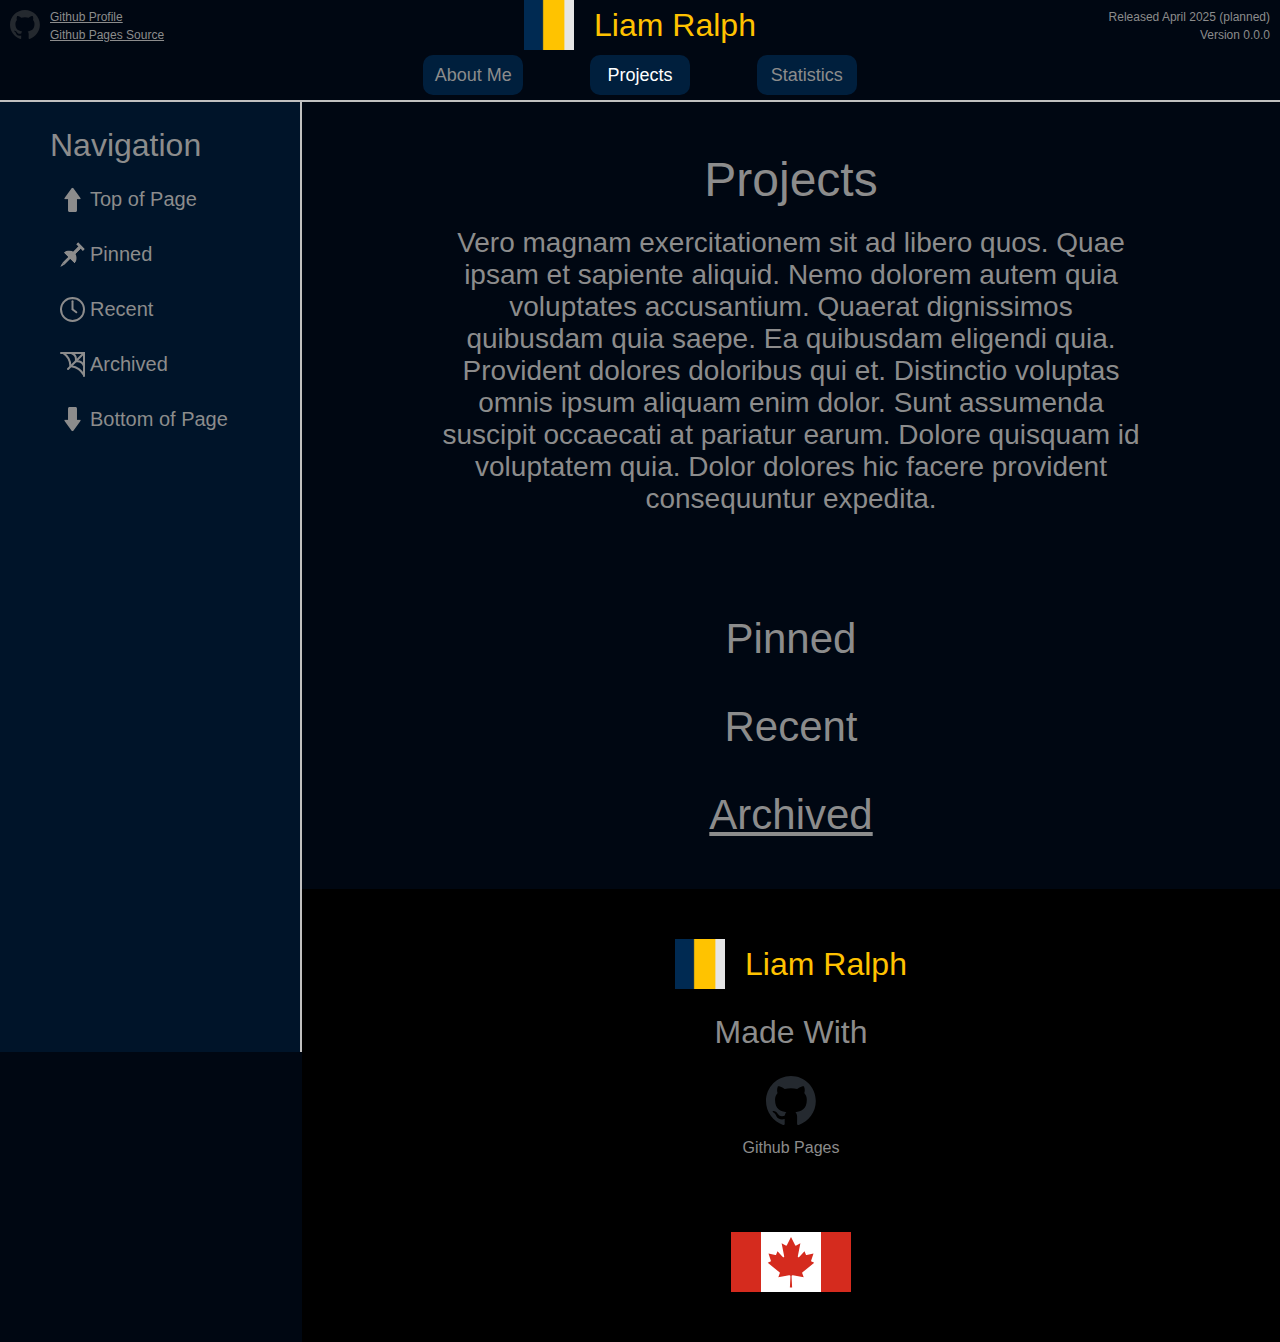
<file: projects/index.html>
<!DOCTYPE html>

<html lang="en">

    <head>

        <!--CSS Style Sheets-->
        <link rel="stylesheet" href="/styles.css">
        <link rel="stylesheet" href="/projects/styles.css">

        <!--Tab Title-->
        <title>Liam Ralph - Projects</title>
        <link rel="icon" type="image/png" href="/images/logo.png">

        <!--Metadata-->
        <meta charset="uft-8">
		<meta property="og:type" content="website">
		<meta property="og:title" content="Liam Ralph - Projects">
		<meta property="og:description" content="The projects page of Liam Ralph's website.">
		<meta property="og:url" content="https://liam-ralph.github.io/projects">
        <meta property="og:image" content="https://liam-ralph.github.io/images/logo.png">

    </head>

    <body>

        <!--First Header-->
        <div id="first-header">

            <!--Logo-->
            <img class="logo-medium" src="/images/logo.png" alt="Site Logo">

            <!--Site Title-->
            <p class="name-title">Liam Ralph</p>

            <!--Website Version-->
            <p class="first-header-side-text" id="first-header-released">Released April 2025 (planned)</p>

            <!--Website Version-->
            <p class="first-header-side-text" id="first-header-version"></p>

            <!--Github Logo-->
            <img id="first-header-github-logo" src="/images/github-mark.svg" alt="Github Logo">
    
            <!--Github Profile-->
            <a class="first-header-side-text" id="first-header-profile" href="https://github.com/Liam-Ralph" target="blank">Github Profile</a>

            <!--Github Pages Source-->
            <a class="first-header-side-text" id="first-header-source" href="https://github.com/Liam-Ralph/liam-ralph.github.io" target="blank">Github Pages Source</a>

        </div>

        <!--Second Header-->
        <div id="second-header">

            <!--Site Navigation Buttons-->

            <div class="site-nav-button-box">
                <button class="site-nav-button" onclick="window.open('/about-me', '_self');">
                    <p class="site-nav-button-text">About Me</p>
                </button>
            </div>

            <div class="site-nav-button-box">
                <button class="site-nav-button" onclick="window.open('/projects', '_self');">
                    <p class="site-nav-button-text" id="page-button">Projects</p>
                </button>
            </div>

            <div class="site-nav-button-box">
                <button class="site-nav-button" onclick="window.open('/statistics', '_self');">
                    <p class="site-nav-button-text">Statistics</p>
                </button>
            </div>

        </div>

        <!--Sidebar-->
        <div id="sidebar">

            <!--Sidebar Title-->
            <p id="sidebar-title">Navigation</p>

            <!--Page Navigation Links-->

            <a class="page-nav-link" href="#first-header">
                <div class="page-nav-box">
                    <img class="page-nav-icon" src="/images/icons/icon-top-of-page.svg" alt="Up Arrow Icon">
                    <p class="page-nav-text">Top of Page</p>
                </div>
            </a>

            <a class="page-nav-link" href="#title-pinned">
                <div class="page-nav-box">
                    <img class="page-nav-icon" src="/images/icons/icon-pinned.svg" alt="Pinned Icon">
                    <p class="page-nav-text">Pinned</p>
                </div>
            </a>

            <a class="page-nav-link" href="#title-recent">
                <div class="page-nav-box">
                    <img class="page-nav-icon" src="/images/icons/icon-recent.svg" alt="Recent Icon">
                    <p class="page-nav-text">Recent</p>
                </div>
            </a>

            <a class="page-nav-link" href="#title-archived">
                <div class="page-nav-box">
                    <img class="page-nav-icon" src="/images/icons/icon-archived.svg" alt="Archived Icon">
                    <p class="page-nav-text">Archived</p>
                </div>
            </a>
            
            <a class="page-nav-link" href="#footer">
                <div class="page-nav-box">
                    <img class="page-nav-icon" src="/images/icons/icon-bottom-of-page.svg" alt="Down Arrow Icon">
                    <p class="page-nav-text">Bottom of Page</p>
                </div>
            </a>

        </div>

        <!--Content Body-->
        <div id="content-body">

            <!--Page Title-->
            <p id="page-title">Projects</p>

            <!--Page Description-->
            <p id="page-description">
                Vero magnam exercitationem sit ad libero quos. Quae ipsam et
                sapiente aliquid. Nemo dolorem autem quia voluptates accusantium.
                Quaerat dignissimos quibusdam quia saepe. Ea quibusdam eligendi
                quia. Provident dolores doloribus qui et. Distinctio
                voluptas omnis ipsum aliquam enim dolor. Sunt assumenda
                suscipit occaecati at pariatur earum. Dolore quisquam id voluptatem
                quia. Dolor dolores hic facere provident consequuntur expedita.
            </p>

            <!--Project Tiles-->

            <p class="section-title" id="title-pinned">Pinned</p>
            <div id="section-pinned">


                
            </div>

            <p class="section-title" id="title-recent">Recent</p>
            <div id="section-pinned">



            </div>

            <a href="/projects/archived">
                <p class="section-title" id="title-archived">Archived</p>
            </a>

            <!--Footer-->
            <div id="footer">

                <!--First Line-->
                <div class="footer-line" id="first-footer-line">

                    <!--Logo-->
                    <img class="logo-medium" id="footer-logo" src="/images/logo.png" alt="Site Logo">
        
                    <!--Site Title-->
                    <p class="name-title" id="footer-title">Liam Ralph</p>
    
                </div>

                <!--Second Line-->
                <div class="footer-line" id="second-footer-line">

                    <!--Made With Title-->
                    <p id="credit-title">Made With</p>
    
                </div>

                <!--Third Line-->
                <div class="footer-line" id="third-footer-line">

                    <!--Github Pages-->
                    <div class="footer-credit-box">
                        <img class="footer-credit-logo" src="/images/github-mark.svg" alt="Github Logo">
                        <p class="footer-credit-logo-text">Github Pages</p>
                    </div>
    
                </div>

                <!--Fourth Line-->
                <div class="footer-line" id="fourth-footer-line">

                    <img class="footer-image" src="/images/canada-flag.svg" alt="Canadian Flag">
    
                </div>

            </div>
            
        </div>

        <!--JavaScript Scripts-->
        <script src="/js/website-data-loader.js"></script>
        <script src="/js/projects-loader.js"></script>

    </body>

</html>
</file>
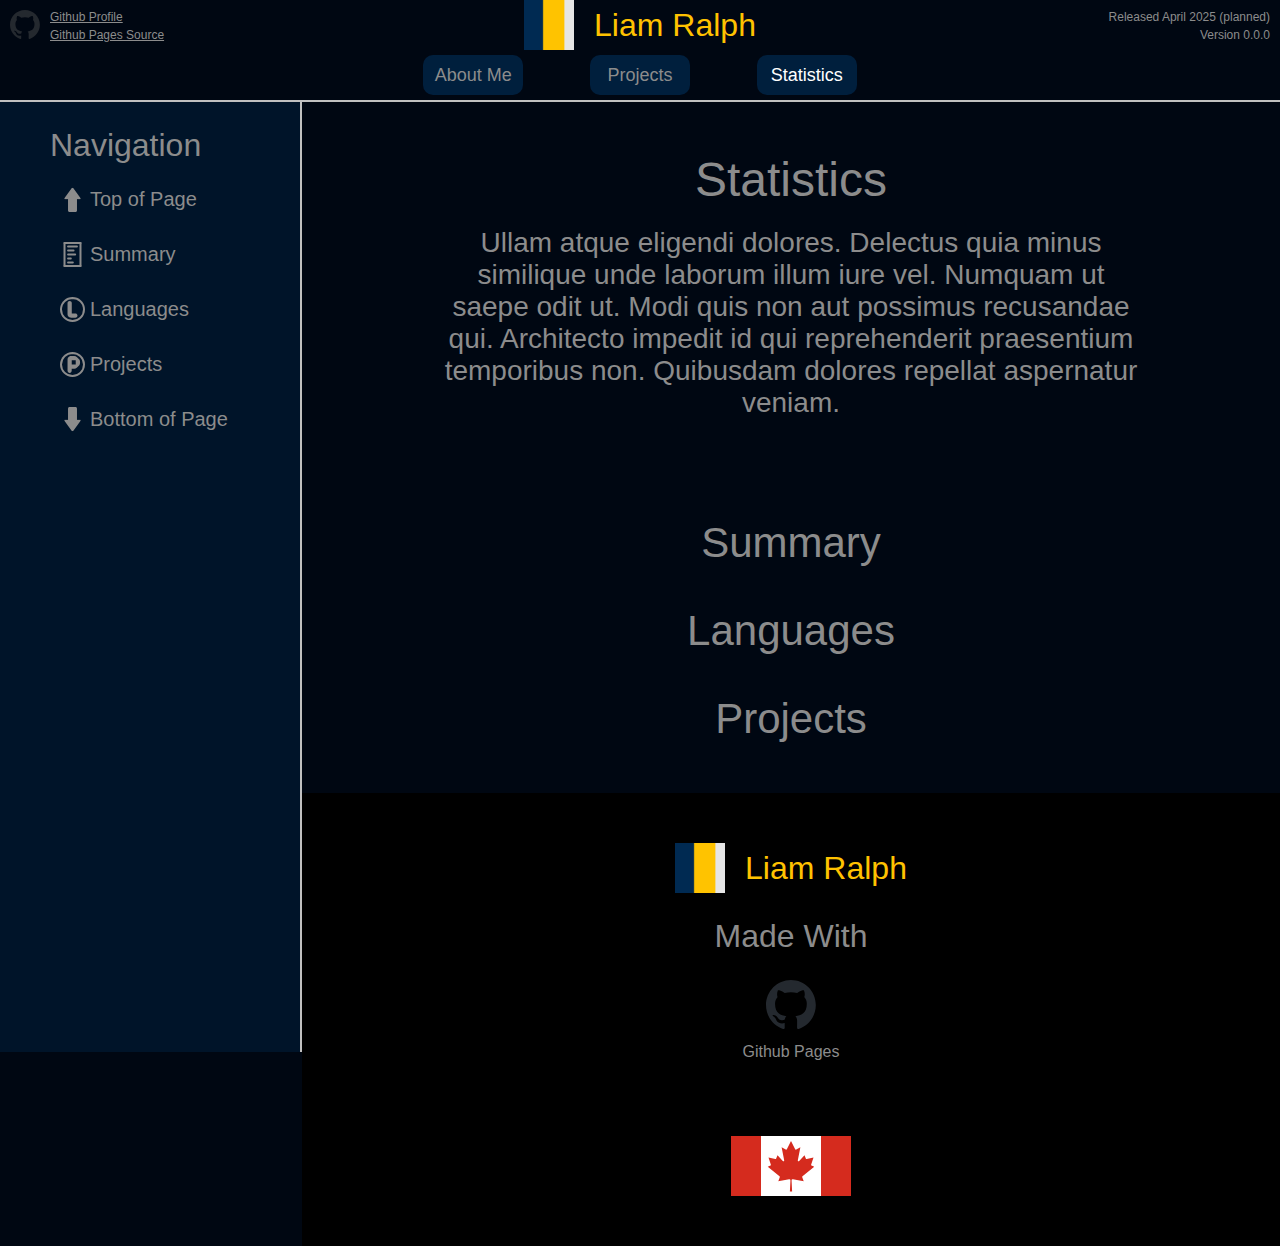
<file: statistics/index.html>
<!DOCTYPE html>

<html lang="en">

    <head>

        <!--CSS Style Sheets-->
        <link rel="stylesheet" href="/styles.css">

        <!--Tab Title-->
        <title>Liam Ralph - Statistics</title>
        <link rel="icon" type="image/png" href="/images/logo.png">

        <!--Metadata-->
        <meta charset="uft-8">
		<meta property="og:type" content="website">
		<meta property="og:title" content="Liam Ralph - Statistics">
		<meta property="og:description" content="The statistics page of Liam Ralph's website.">
		<meta property="og:url" content="https://liam-ralph.github.io/statistics">
        <meta property="og:image" content="https://liam-ralph.github.io/images/logo.png">

    </head>

    <body>

        <!--First Header-->
        <div id="first-header">

            <!--Logo-->
            <img class="logo-medium" src="/images/logo.png" alt="Site Logo">

            <!--Site Title-->
            <p class="name-title">Liam Ralph</p>

            <!--Website Version-->
            <p class="first-header-side-text" id="first-header-released">Released April 2025 (planned)</p>

            <!--Website Version-->
            <p class="first-header-side-text" id="first-header-version"></p>

            <!--Github Logo-->
            <img id="first-header-github-logo" src="/images/github-mark.svg" alt="Github Logo">
    
            <!--Github Profile-->
            <a class="first-header-side-text" id="first-header-profile" href="https://github.com/Liam-Ralph" target="blank">Github Profile</a>

            <!--Github Pages Source-->
            <a class="first-header-side-text" id="first-header-source" href="https://github.com/Liam-Ralph/liam-ralph.github.io" target="blank">Github Pages Source</a>

        </div>

        <!--Second Header-->
        <div id="second-header">

            <!--Site Navigation Buttons-->

            <div class="site-nav-button-box">
                <button class="site-nav-button" onclick="window.open('/about-me', '_self');">
                    <p class="site-nav-button-text">About Me</p>
                </button>
            </div>

            <div class="site-nav-button-box">
                <button class="site-nav-button" onclick="window.open('/projects', '_self');">
                    <p class="site-nav-button-text">Projects</p>
                </button>
            </div>

            <div class="site-nav-button-box">
                <button class="site-nav-button" onclick="window.open('/statistics', '_self');">
                    <p class="site-nav-button-text" id="page-button">Statistics</p>
                </button>
            </div>

        </div>

        <!--Sidebar-->
        <div id="sidebar">

            <!--Sidebar Title-->
            <p id="sidebar-title">Navigation</p>

            <!--Page Navigation Links-->

            <a class="page-nav-link" href="#first-header">
                <div class="page-nav-box">
                    <img class="page-nav-icon" src="/images/icons/icon-top-of-page.svg" alt="Up Arrow Icon">
                    <p class="page-nav-text">Top of Page</p>
                </div>
            </a>
            
            <a class="page-nav-link" href="#title-summary">
                <div class="page-nav-box">
                    <img class="page-nav-icon" src="/images/icons/icon-summary.svg" alt="Summary Icon">
                    <p class="page-nav-text">Summary</p>
                </div>
            </a>
            
            <a class="page-nav-link" href="#title-languages">
                <div class="page-nav-box">
                    <img class="page-nav-icon" src="/images/icons/icon-languages.svg" alt="Languages Icon">
                    <p class="page-nav-text">Languages</p>
                </div>
            </a>
            
            <a class="page-nav-link" href="#title-projects">
                <div class="page-nav-box">
                    <img class="page-nav-icon" src="/images/icons/icon-projects.svg" alt="Projects Icon">
                    <p class="page-nav-text">Projects</p>
                </div>
            </a>
            
            <a class="page-nav-link" href="#footer">
                <div class="page-nav-box">
                    <img class="page-nav-icon" src="/images/icons/icon-bottom-of-page.svg" alt="Down Arrow Icon">
                    <p class="page-nav-text">Bottom of Page</p>
                </div>
            </a>

        </div>

        <!--Content Body-->
        <div id="content-body">

            <!--Page Title-->
            <p id="page-title">Statistics</p>

            <!--Page Description-->
            <p id="page-description">
                Ullam atque eligendi dolores. Delectus quia minus similique
                unde laborum illum iure vel. Numquam ut saepe odit ut.
                Modi quis non aut possimus recusandae qui. Architecto impedit
                id qui reprehenderit praesentium temporibus non. Quibusdam
                dolores repellat aspernatur veniam.
            </p>

            <!--Statistics Sections-->

            <p class="section-title" id="title-summary">Summary</p>

            <p class="section-title" id="title-languages">Languages</p>

            <p class="section-title" id="title-projects">Projects</p>

            <!--Footer-->
            <div id="footer">

                <!--First Line-->
                <div class="footer-line" id="first-footer-line">

                    <!--Logo-->
                    <img class="logo-medium" id="footer-logo" src="/images/logo.png" alt="Site Logo">
        
                    <!--Site Title-->
                    <p class="name-title" id="footer-title">Liam Ralph</p>
    
                </div>

                <!--Second Line-->
                <div class="footer-line" id="second-footer-line">

                    <!--Made With Title-->
                    <p id="credit-title">Made With</p>
    
                </div>

                <!--Third Line-->
                <div class="footer-line" id="third-footer-line">

                    <!--Github Pages-->
                    <div class="footer-credit-box">
                        <img class="footer-credit-logo" src="/images/github-mark.svg" alt="Github Logo">
                        <p class="footer-credit-logo-text">Github Pages</p>
                    </div>
    
                </div>

                <!--Fourth Line-->
                <div class="footer-line" id="fourth-footer-line">

                    <img class="footer-image" src="/images/canada-flag.svg" alt="Canadian Flag">
    
                </div>

            </div>
            
        </div>

        <!--JavaScript Scripts-->
        <script src="/js/website-data-loader.js"></script>

    </body>

</html>
</file>
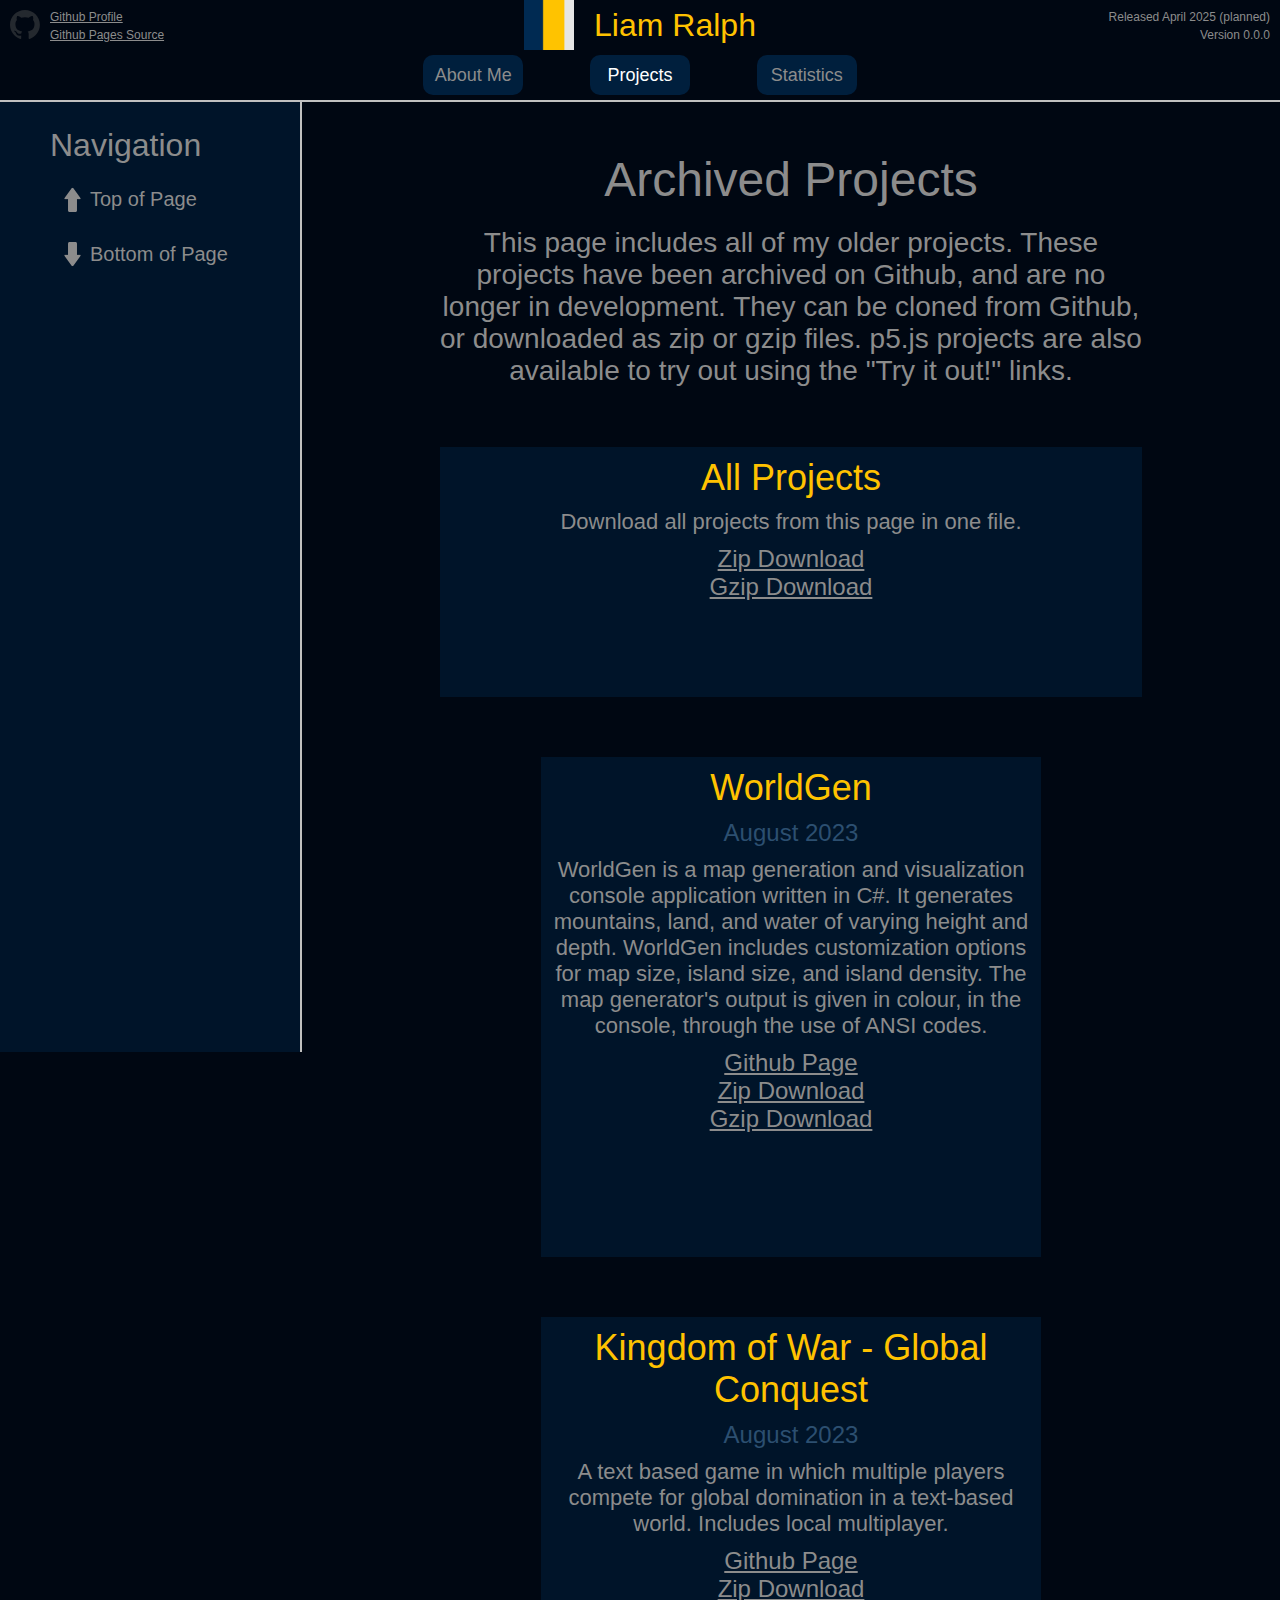
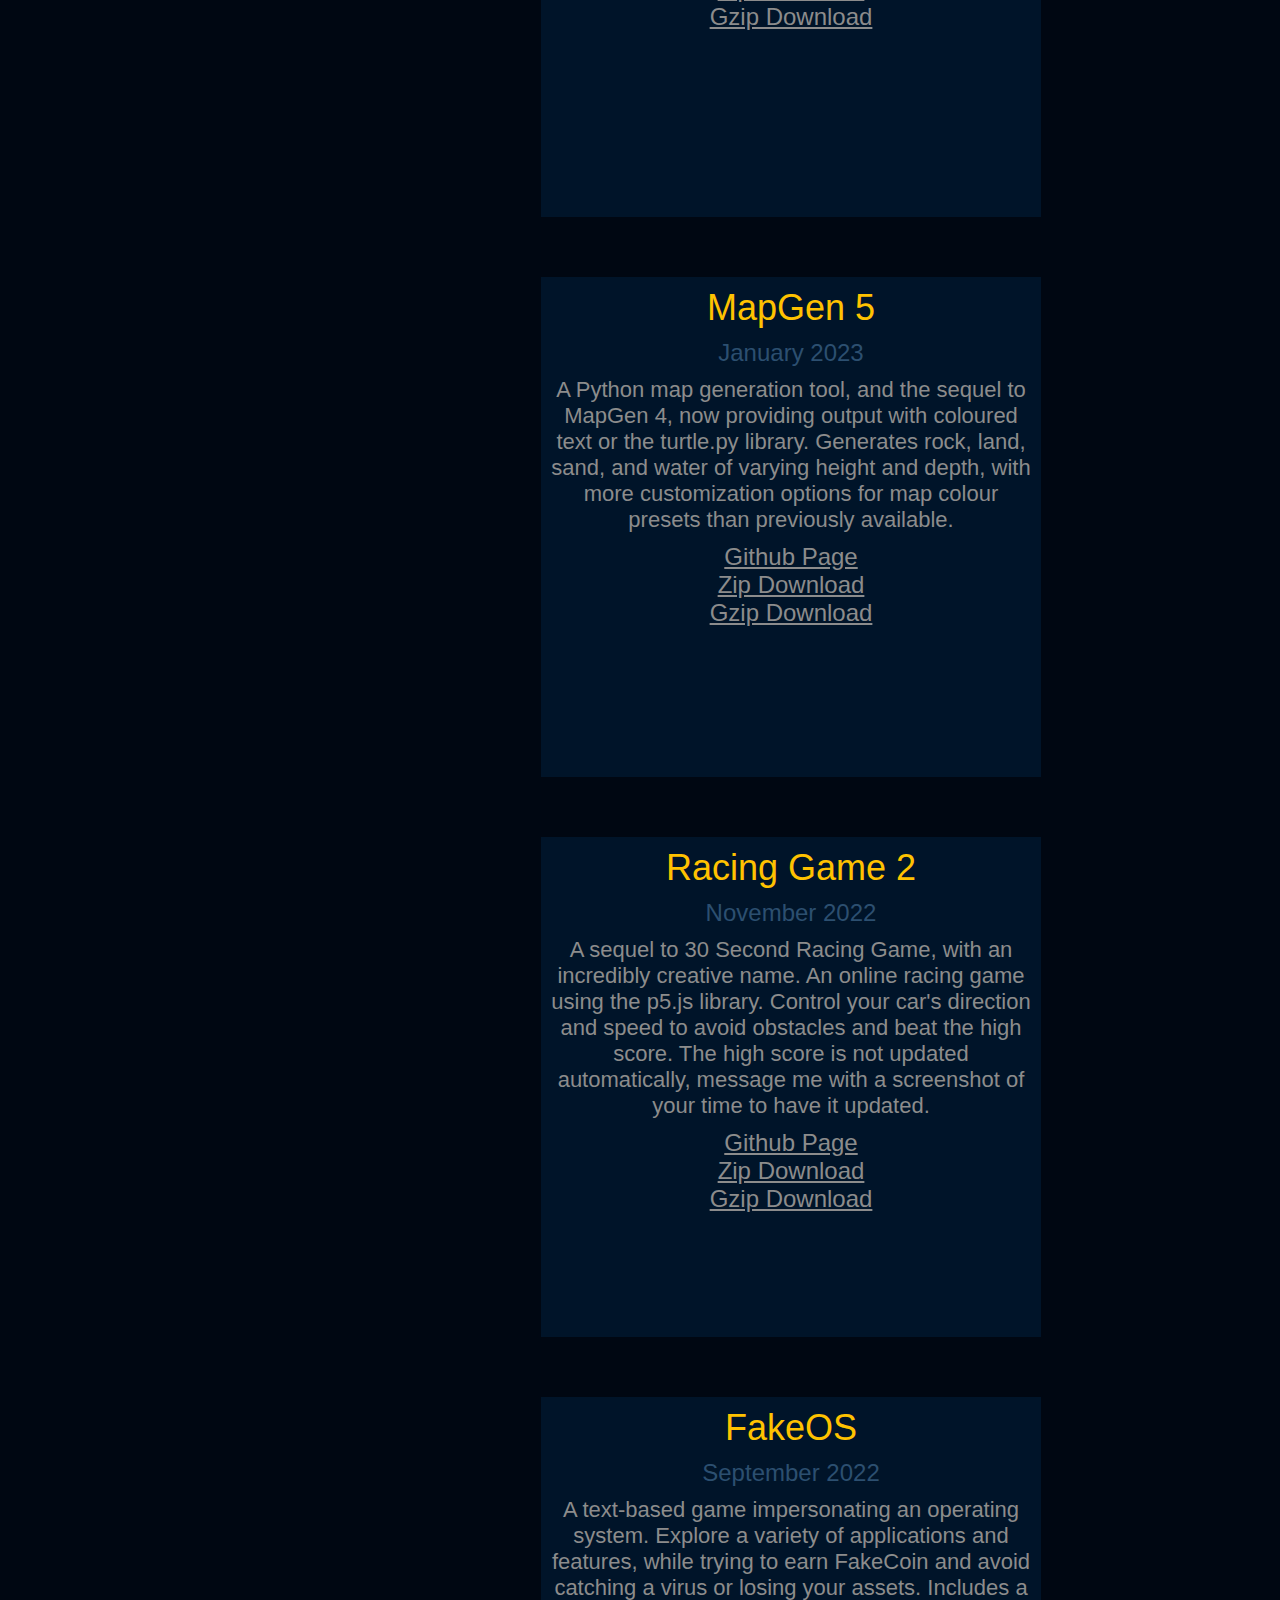
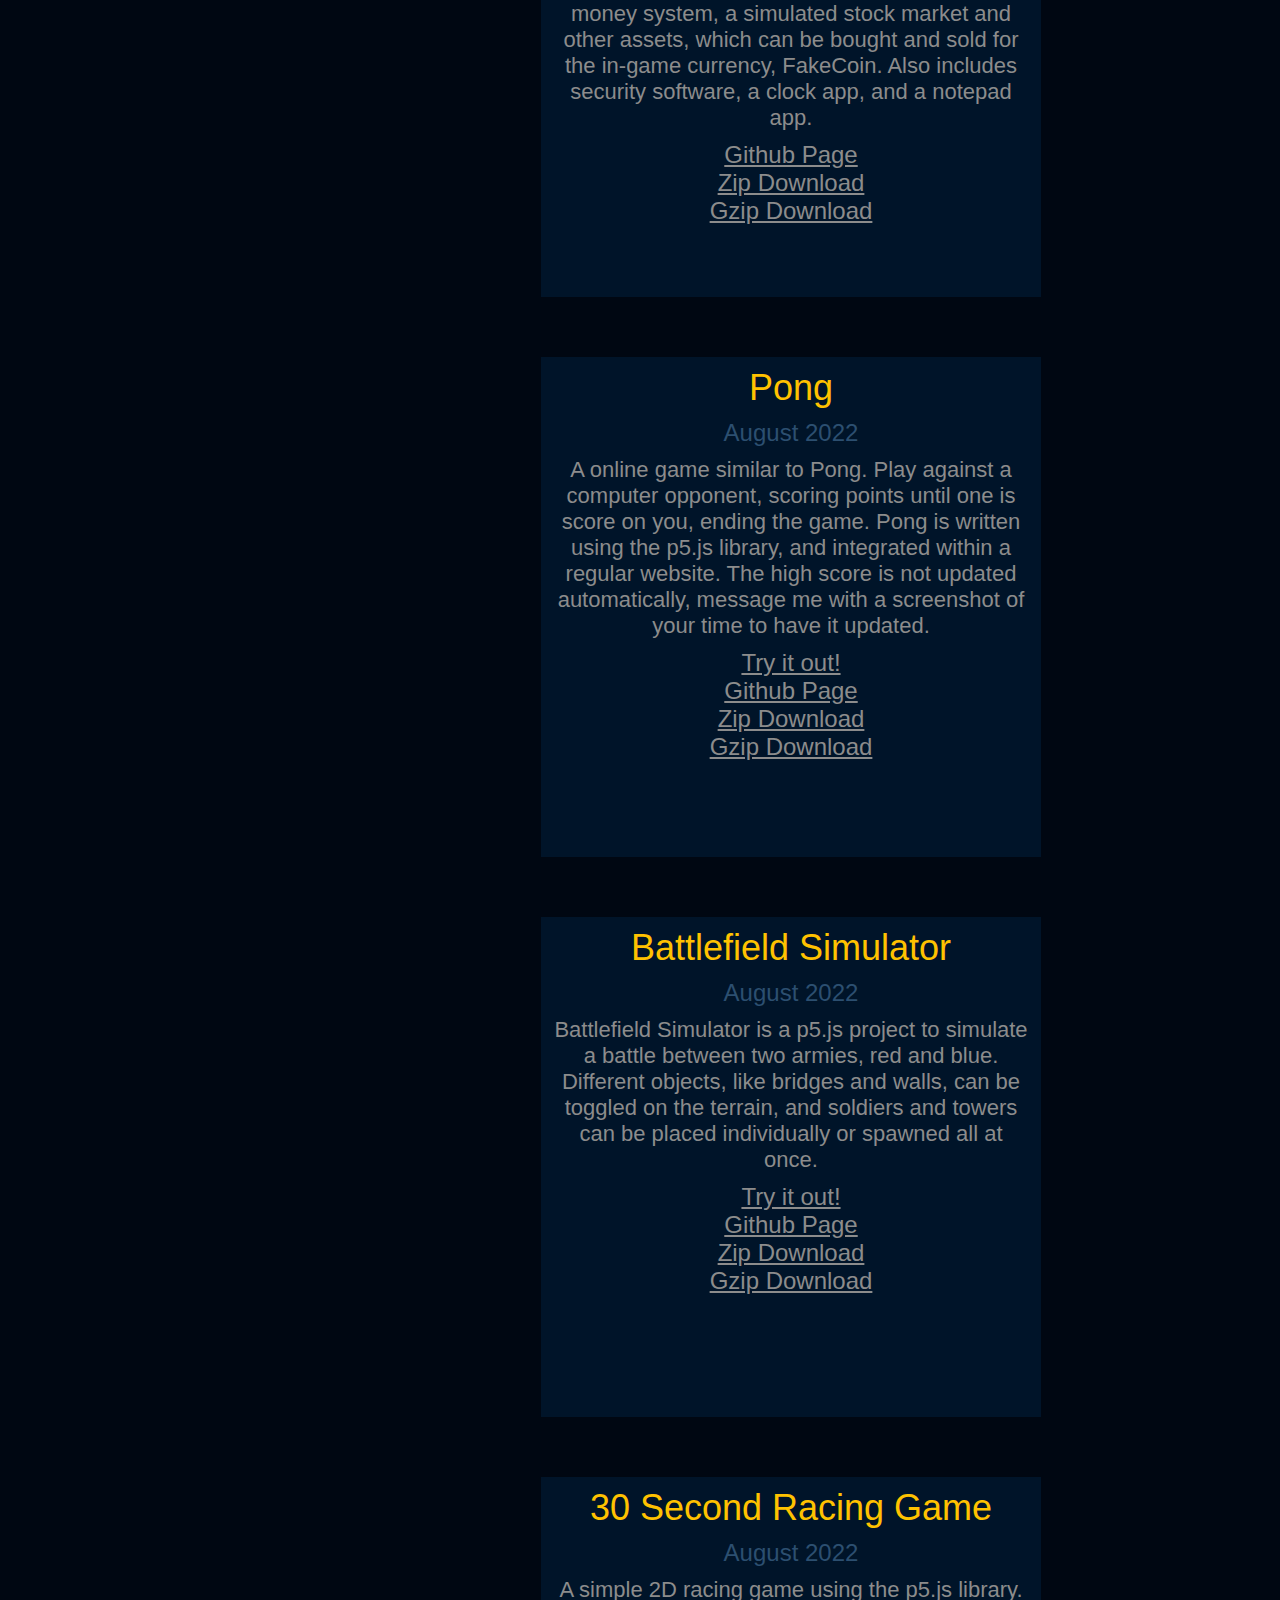
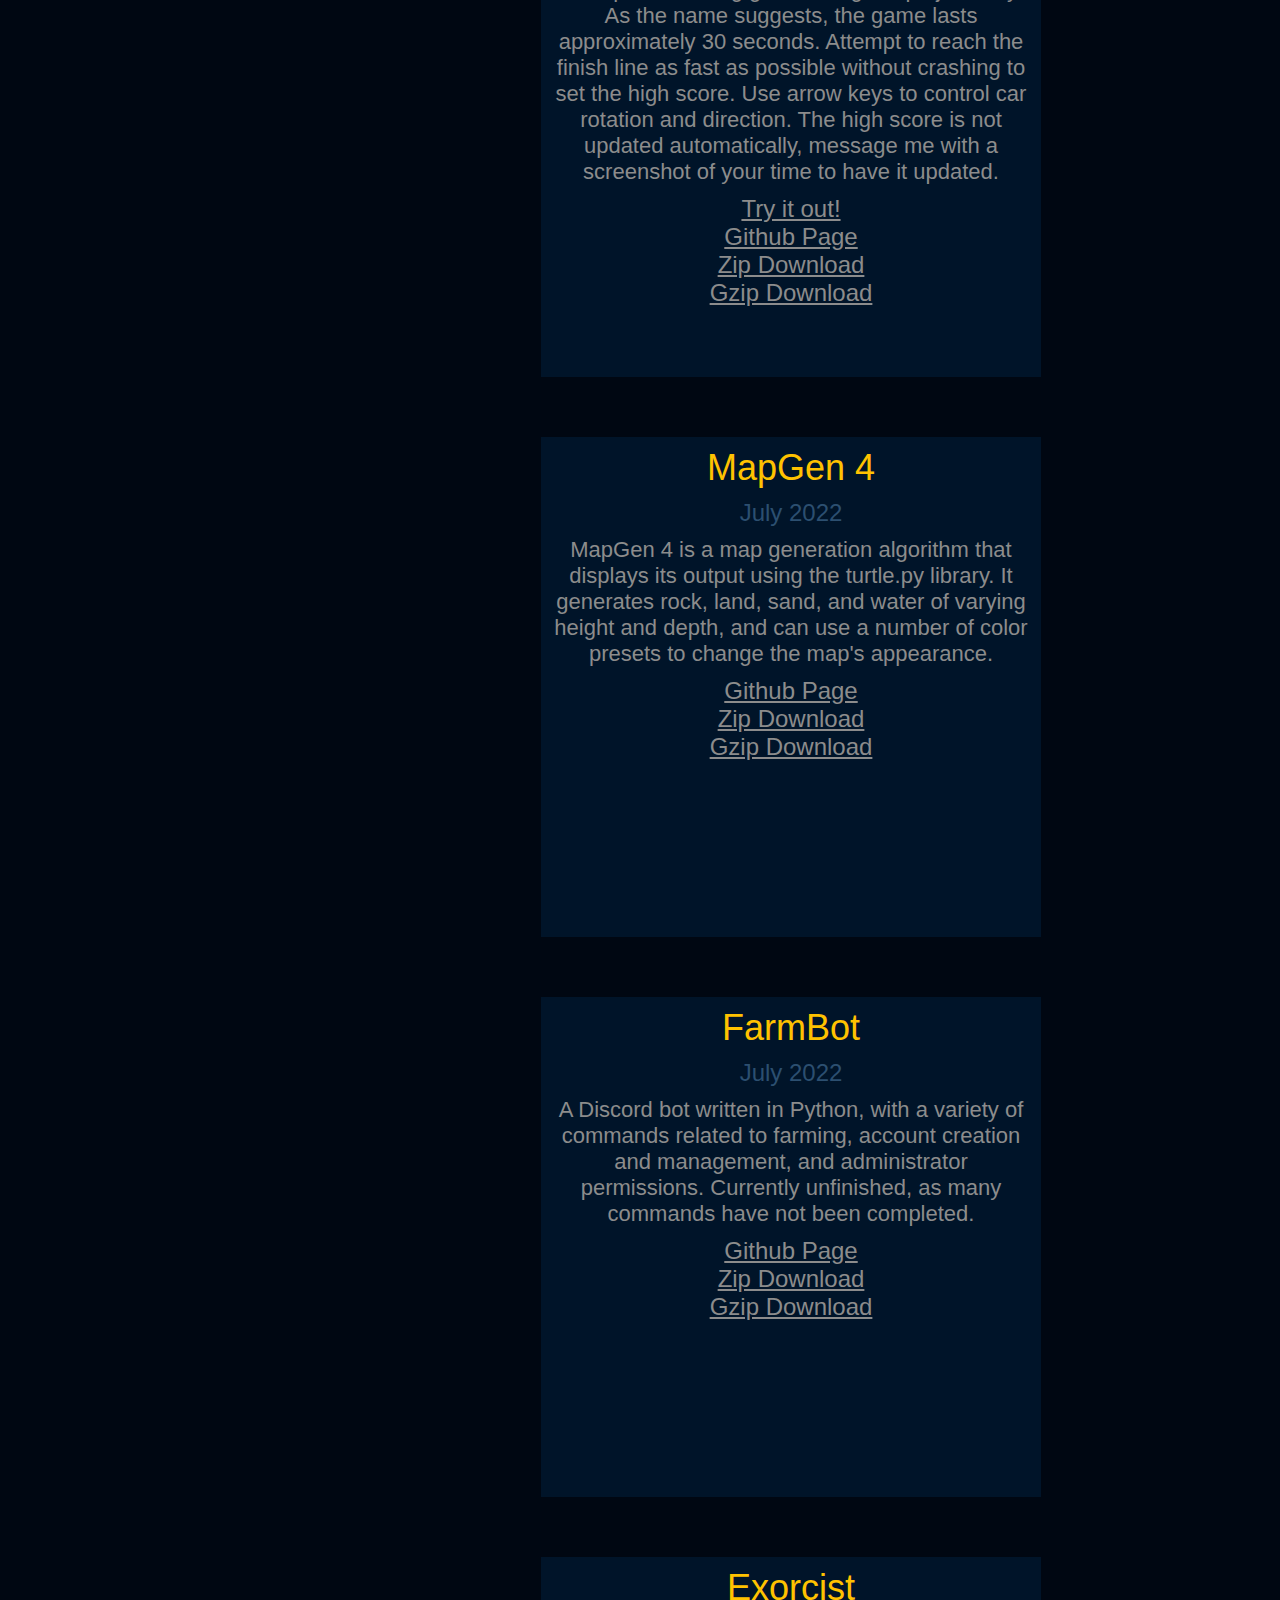
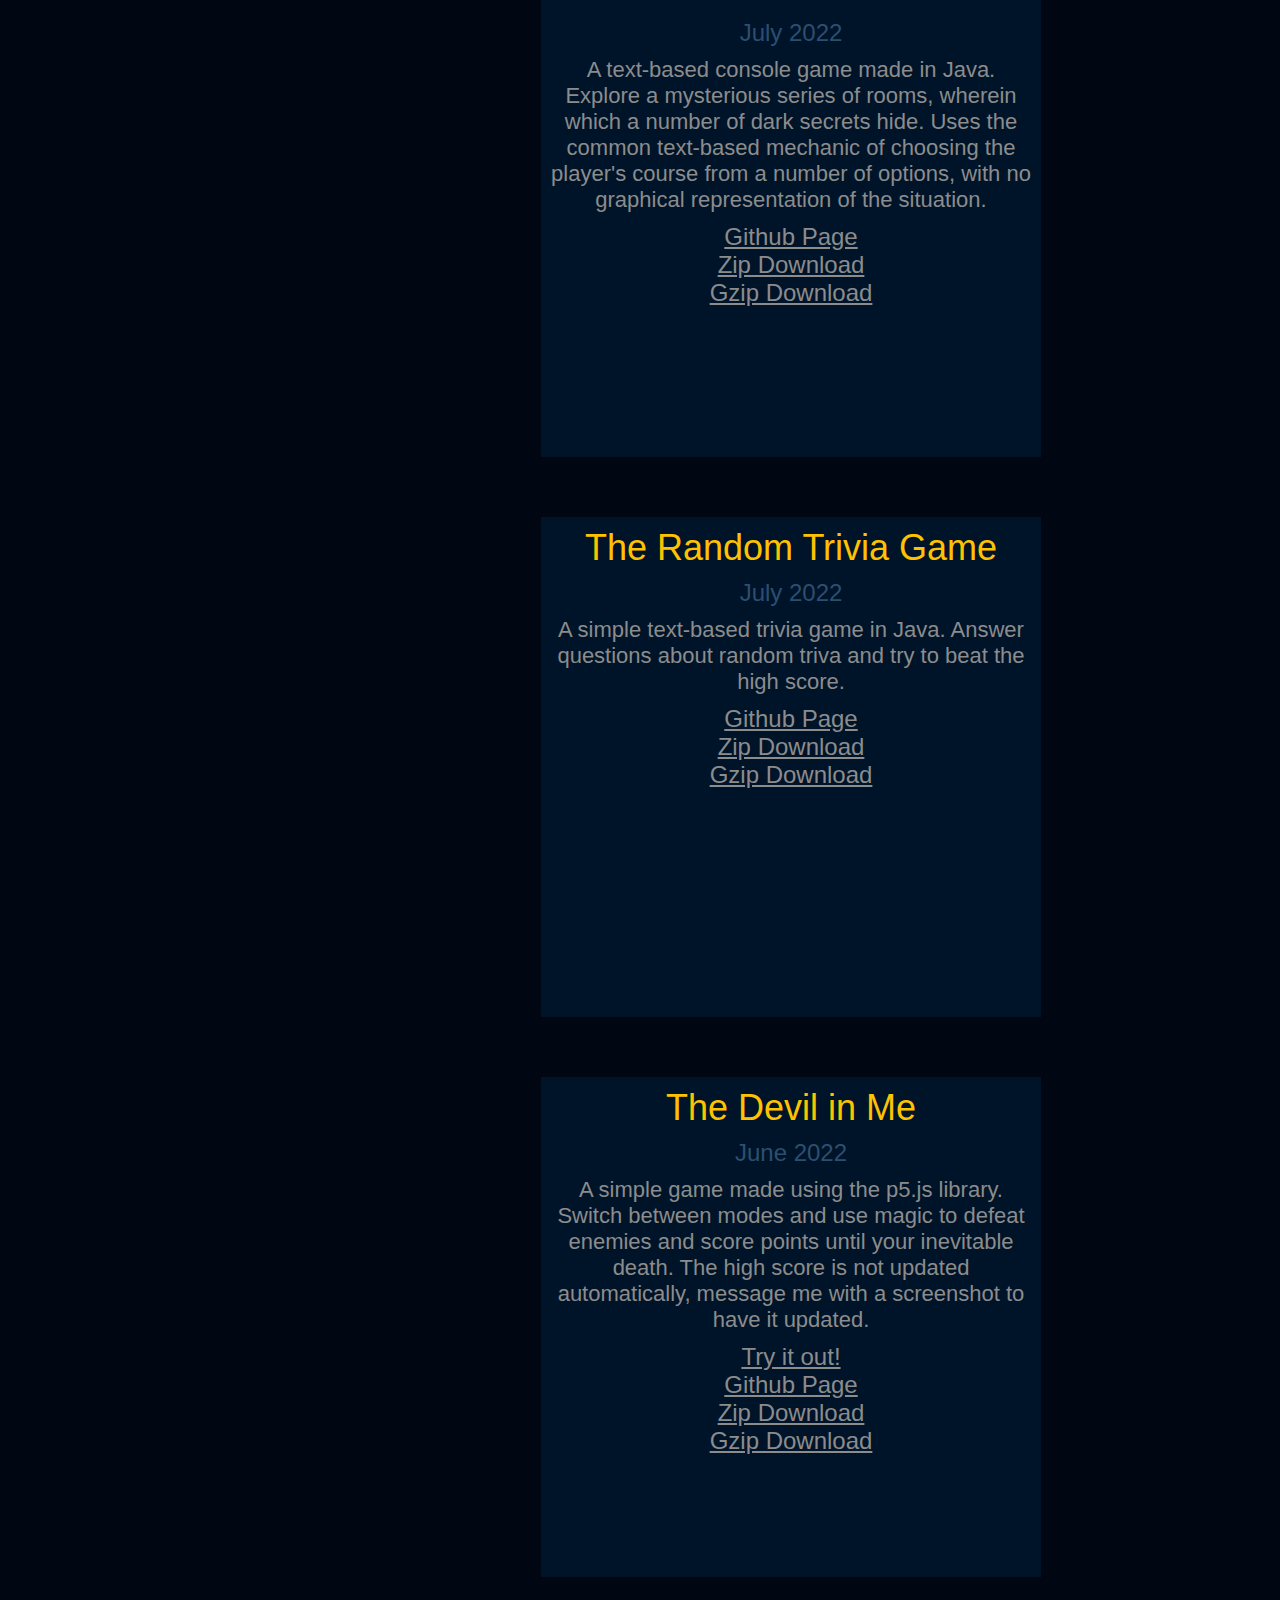
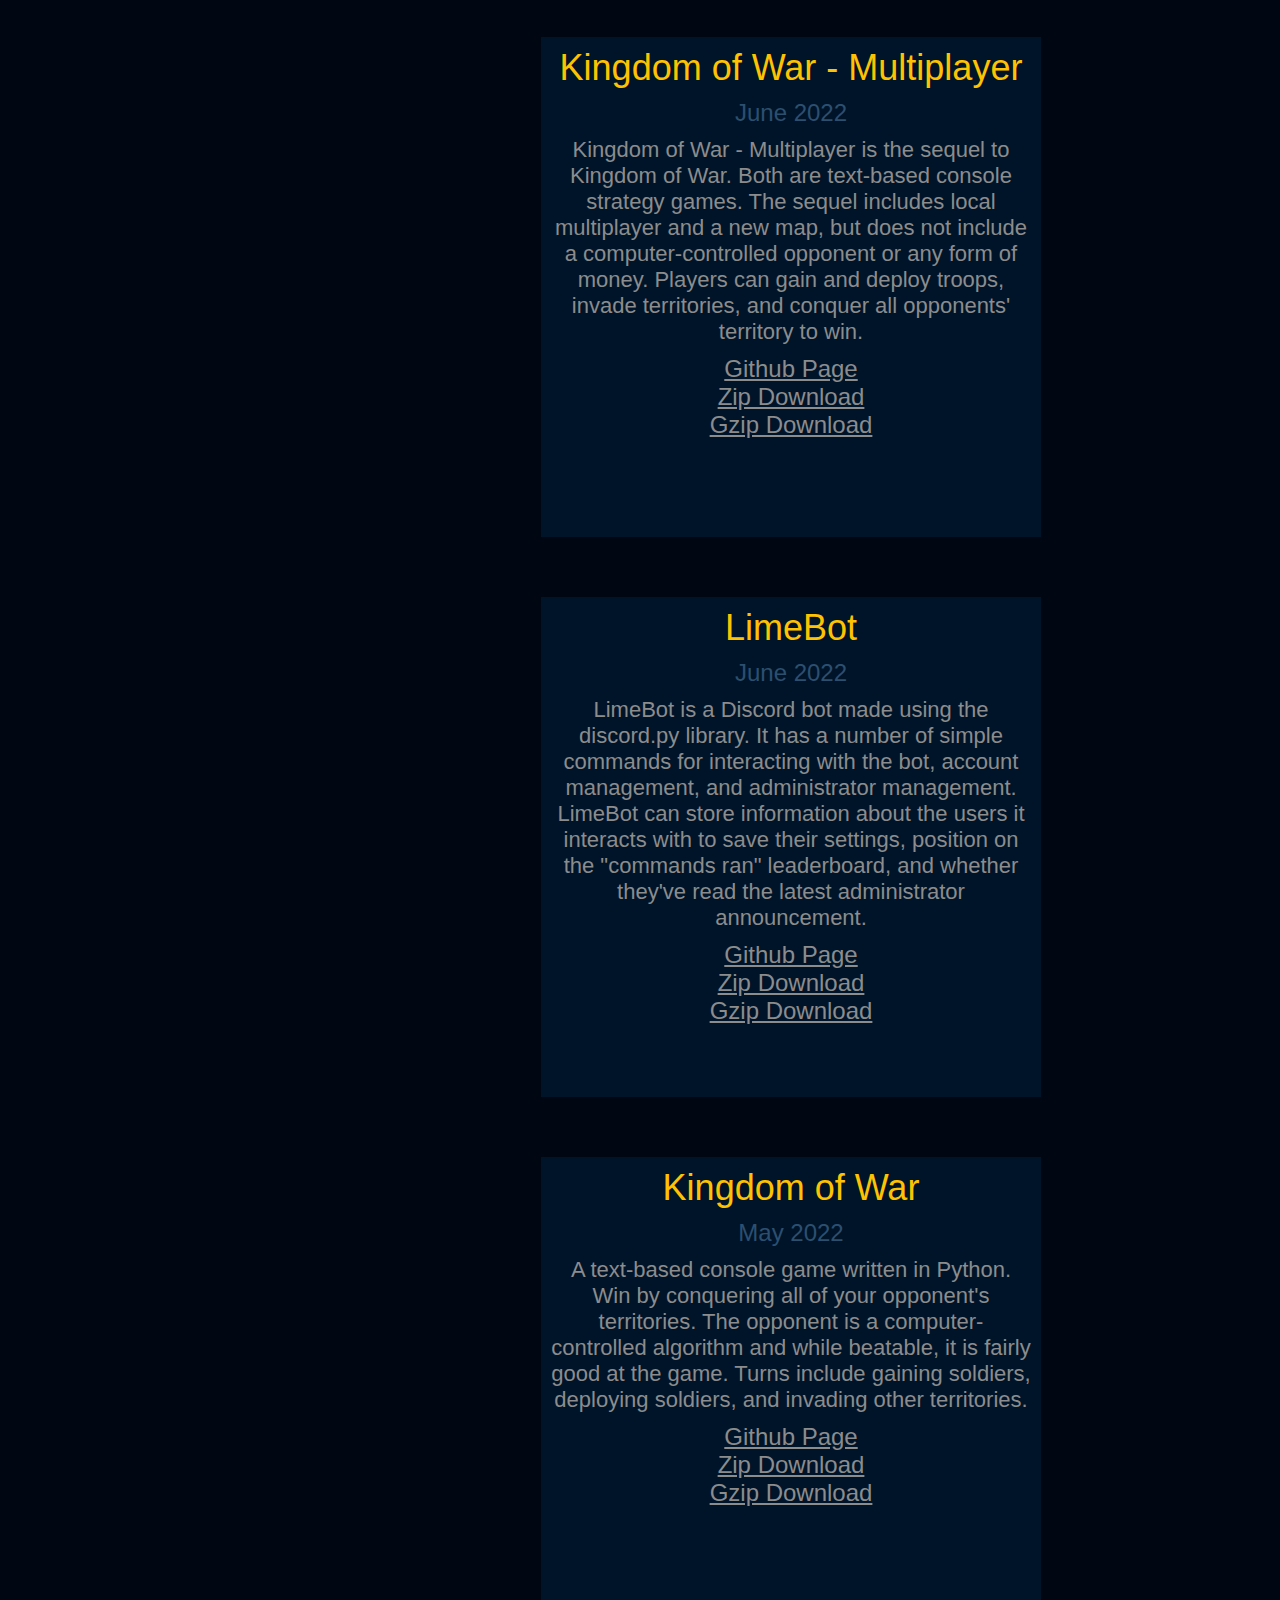
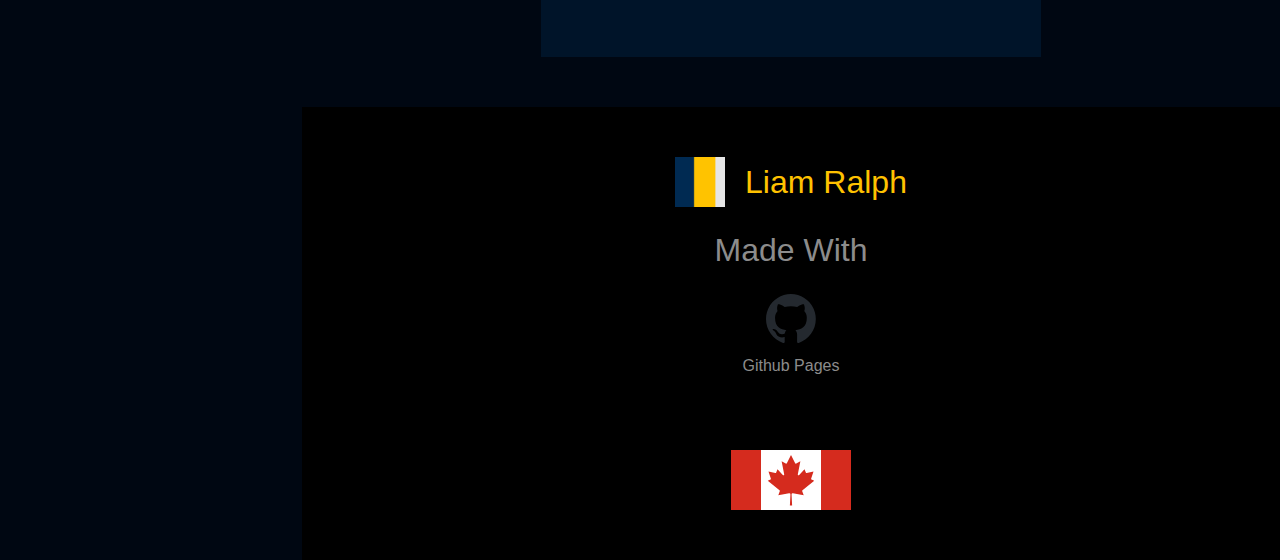
<file: projects/archived/index.html>
<!DOCTYPE html>

<html lang="en">

    <head>

        <!--CSS Style Sheets-->
        <link rel="stylesheet" href="/styles.css">
        <link rel="stylesheet" href="/projects/archived/styles.css">

        <!--Tab Title-->
        <title>Liam Ralph - Archived Projects</title>
        <link rel="icon" type="image/png" href="/images/logo.png">

        <!--Metadata-->
        <meta charset="uft-8">
		<meta property="og:type" content="website">
		<meta property="og:title" content="Liam Ralph - Projects">
		<meta property="og:description" content="The projects page of Liam Ralph's website.">
		<meta property="og:url" content="https://liam-ralph.github.io/projects/archived">
        <meta property="og:image" content="https://liam-ralph.github.io/images/logo.png">

    </head>

    <body>

        <!--First Header-->
        <div id="first-header">

            <!--Logo-->
            <img class="logo-medium" src="/images/logo.png" alt="Site Logo">

            <!--Site Title-->
            <p class="name-title">Liam Ralph</p>

            <!--Website Version-->
            <p class="first-header-side-text" id="first-header-released">Released April 2025 (planned)</p>

            <!--Website Version-->
            <p class="first-header-side-text" id="first-header-version"></p>

            <!--Github Logo-->
            <img id="first-header-github-logo" src="/images/github-mark.svg" alt="Github Logo">
    
            <!--Github Profile-->
            <a class="first-header-side-text" id="first-header-profile" href="https://github.com/Liam-Ralph" target="blank">Github Profile</a>

            <!--Github Pages Source-->
            <a class="first-header-side-text" id="first-header-source" href="https://github.com/Liam-Ralph/liam-ralph.github.io" target="blank">Github Pages Source</a>

        </div>

        <!--Second Header-->
        <div id="second-header">

            <!--Site Navigation Buttons-->

            <div class="site-nav-button-box">
                <button class="site-nav-button" onclick="window.open('/about-me', '_self');">
                    <p class="site-nav-button-text">About Me</p>
                </button>
            </div>

            <div class="site-nav-button-box">
                <button class="site-nav-button" onclick="window.open('/projects', '_self');">
                    <p class="site-nav-button-text" id="page-button">Projects</p>
                </button>
            </div>

            <div class="site-nav-button-box">
                <button class="site-nav-button" onclick="window.open('/statistics', '_self');">
                    <p class="site-nav-button-text">Statistics</p>
                </button>
            </div>

        </div>

        <!--Sidebar-->
        <div id="sidebar">

            <!--Sidebar Title-->
            <p id="sidebar-title">Navigation</p>

            <!--Page Navigation Links-->

            <a class="page-nav-link" href="#first-header">
                <div class="page-nav-box">
                    <img class="page-nav-icon" src="/images/icons/icon-top-of-page.svg" alt="Up Arrow Icon">
                    <p class="page-nav-text">Top of Page</p>
                </div>
            </a>
            
            <a class="page-nav-link" href="#footer">
                <div class="page-nav-box">
                    <img class="page-nav-icon" src="/images/icons/icon-bottom-of-page.svg" alt="Down Arrow Icon">
                    <p class="page-nav-text">Bottom of Page</p>
                </div>
            </a>

        </div>

        <!--Content Body-->
        <div id="content-body">

            <!--Page Title-->
            <p id="page-title">Archived Projects</p>

            <!--Page Description-->
            <p id="page-description">
                This page includes all of my older projects. These projects have
                been archived on Github, and are no longer in development. They
                can be cloned from Github, or downloaded as zip or gzip files.
                p5.js projects are also available to try out using the "Try it
                out!" links.
            </p>

            <!--Archived Projects List-->

            <!--All Projects-->

            <div class="project-box" id="all-projects-box">

                <p class="project-title">All Projects</p>

                <p class="project-description">
                    Download all projects from this page in one file.
                </p>

                <a class="project-link" href="/downloads/zip-files/all-projects.zip" download="all-projects.zip">Zip Download</a>
                </br>
                <a class="project-link" href="/downloads/gzip-files/all-projects.tar.gz" download="all-projects.tar.gz">Gzip Download</a>

            </div>

            <!--WorldGen-->

            <div class="project-box">

                <p class="project-title">WorldGen</p>

                <p class="project-date">August 2023</p>

                <p class="project-description">
                    WorldGen is a map generation and visualization console
                    application written in C#. It generates mountains, land, and
                    water of varying height and depth. WorldGen includes
                    customization options for map size, island size, and island
                    density. The map generator's output is given in colour, in
                    the console, through the use of ANSI codes.
                </p>

                <a class="project-link" href="https://github.com/Liam-Ralph/worldgen" target="blank">Github Page</a>
                </br>
                <a class="project-link" href="/downloads/zip-files/worldgen.zip" download="worldgen.zip">Zip Download</a>
                </br>
                <a class="project-link" href="/downloads/gzip-files/worldgen.tar.gz" download="worldgen.tar.gz">Gzip Download</a>

            </div>

            <!--Kingdom of War - Global Conquest-->

            <div class="project-box">

                <p class="project-title">Kingdom of War - Global Conquest</p>

                <p class="project-date">August 2023</p>

                <p class="project-description">
                    A text based game in which multiple players compete for
                    global domination in a text-based world. Includes local
                    multiplayer.
                </p>

                <a class="project-link" href="https://github.com/Liam-Ralph/kingdom-of-war-global-conquest" target="blank">Github Page</a>
                </br>
                <a class="project-link" href="/downloads/zip-files/kingdom-of-war-global-conquest.zip" download="kingdom-of-war-global-conquest.zip">Zip Download</a>
                </br>
                <a class="project-link" href="/downloads/gzip-files/kingdom-of-war-global-conquest.tar.gz" download="kingdom-of-war-global-conquest.tar.gz">Gzip Download</a>

            </div>

            <!--MapGen 5-->

            <div class="project-box">

                <p class="project-title">MapGen 5</p>

                <p class="project-date">January 2023</p>

                <p class="project-description">
                    A Python map generation tool, and the sequel to MapGen 4,
                    now providing output with coloured text or the turtle.py
                    library. Generates rock, land, sand, and water of varying 
                    height and depth, with more customization options for map
                    colour presets than previously available.
                </p>

                <a class="project-link" href="https://github.com/Liam-Ralph/mapgen-5" target="blank">Github Page</a>
                </br>
                <a class="project-link" href="/downloads/zip-files/mapgen-5.zip" download="mapgen-5.zip">Zip Download</a>
                </br>
                <a class="project-link" href="/downloads/gzip-files/mapgen-5.tar.gz" download="mapgen-5.tar.gz">Gzip Download</a>

            </div>

            <!--Racing Game 2-->

            <div class="project-box">

                <p class="project-title">Racing Game 2</p>

                <p class="project-date">November 2022</p>

                <p class="project-description">
                    A sequel to 30 Second Racing Game, with an incredibly
                    creative name. An online racing game using the p5.js
                    library. Control your car's direction and speed to avoid
                    obstacles and beat the high score. The high score is not
                    updated automatically, message me with a screenshot of your
                    time to have it updated.
                </p>

                <a class="project-link" href="https://github.com/Liam-Ralph/racing-game-2">Github Page</a>
                </br>
                <a class="project-link" href="/downloads/zip-files/racing-game-2.zip" download="racing-game-2.zip">Zip Download</a>
                </br>
                <a class="project-link" href="/downloads/gzip-files/racing-game-2.tar.gz" download="racing-game-2.tar.gz">Gzip Download</a>

            </div>

            <!--FakeOS-->

            <div class="project-box">

                <p class="project-title">FakeOS</p>

                <p class="project-date">September 2022</p>

                <p class="project-description">
                    A text-based game impersonating an operating system. Explore
                    a variety of applications and features, while trying to earn
                    FakeCoin and avoid catching a virus or losing your assets.
                    Includes a money system, a simulated stock market and other
                    assets, which can be bought and sold for the in-game
                    currency, FakeCoin. Also includes security software,
                    a clock app, and a notepad app.
                </p>

                <a class="project-link" href="https://github.com/Liam-Ralph/fakeos">Github Page</a>
                </br>
                <a class="project-link" href="/downloads/zip-files/fakeos.zip" download="fakeos.zip">Zip Download</a>
                </br>
                <a class="project-link" href="/downloads/gzip-files/fakeos.tar.gz" download="fakeos.tar.gz">Gzip Download</a>

            </div>

            <!--Pong-->

            <div class="project-box">

                <p class="project-title">Pong</p>

                <p class="project-date">August 2022</p>

                <p class="project-description">
                    A online game similar to Pong. Play against a computer
                    opponent, scoring points until one is score on you, ending
                    the game. Pong is written using the p5.js library, and
                    integrated within a regular website. The high score is not
                    updated automatically, message me with a screenshot of
                    your time to have it updated.
                </p>

                <a class="project-link" href="pong">Try it out!</a>
                </br>
                <a class="project-link" href="https://github.com/Liam-Ralph/pong">Github Page</a>
                </br>
                <a class="project-link" href="/downloads/zip-files/pong.zip" download="pong.zip">Zip Download</a>
                </br>
                <a class="project-link" href="/downloads/gzip-files/pong.tar.gz" download="pong.tar.gz">Gzip Download</a>

            </div>

            <!--Battlefield Simulator-->

            <div class="project-box">

                <p class="project-title">Battlefield Simulator</p>

                <p class="project-date">August 2022</p>

                <p class="project-description">
                    Battlefield Simulator is a p5.js project to simulate a
                    battle between two armies, red and blue. Different objects,
                    like bridges and walls, can be toggled on the terrain, and
                    soldiers and towers can be placed individually or spawned
                    all at once.
                </p>

                <a class="project-link" href="battlefield-simulator">Try it out!</a>
                </br>
                <a class="project-link" href="https://github.com/Liam-Ralph/battlefield-simulator">Github Page</a>
                </br>
                <a class="project-link" href="/downloads/zip-files/battlefield-simulator.zip" download="battlefield-simulator.zip">Zip Download</a>
                </br>
                <a class="project-link" href="/downloads/gzip-files/battlefield-simulator.tar.gz" download="battlefield-simulator.tar.gz">Gzip Download</a>

            </div>

            <!--30 Second Racing Game-->

            <div class="project-box">

                <p class="project-title">30 Second Racing Game</p>

                <p class="project-date">August 2022</p>

                <p class="project-description">
                    A simple 2D racing game using the p5.js library. As the name
                    suggests, the game lasts approximately 30 seconds. Attempt
                    to reach the finish line as fast as possible without
                    crashing to set the high score. Use arrow keys to control
                    car rotation and direction. The high score is not updated
                    automatically, message me with a screenshot of your time to
                    have it updated.
                </p>

                <a class="project-link" href="30-second-racing-game">Try it out!</a>
                </br>
                <a class="project-link" href="https://github.com/Liam-Ralph/30-second-racing-game">Github Page</a>
                </br>
                <a class="project-link" href="/downloads/zip-files/30-second-racing-game.zip" download="30-second-racing-game.zip">Zip Download</a>
                </br>
                <a class="project-link" href="/downloads/gzip-files/30-second-racing-game.tar.gz" download="30-second-racing-game.tar.gz">Gzip Download</a>

            </div>

            <!--MapGen 4-->

            <div class="project-box">

                <p class="project-title">MapGen 4</p>

                <p class="project-date">July 2022</p>

                <p class="project-description">
                    MapGen 4 is a map generation algorithm that displays its
                    output using the turtle.py library. It generates rock, land,
                    sand, and water of varying height and depth, and can use a
                    number of color presets to change the map's appearance.
                </p>

                <a class="project-link" href="https://github.com/Liam-Ralph/mapgen-4">Github Page</a>
                </br>
                <a class="project-link" href="/downloads/zip-files/mapgen-4.zip" download="mapgen-4.zip">Zip Download</a>
                </br>
                <a class="project-link" href="/downloads/gzip-files/mapgen-4.tar.gz" download="mapgen-4.tar.gz">Gzip Download</a>

            </div>

            <!--FarmBot-->

            <div class="project-box">

                <p class="project-title">FarmBot</p>

                <p class="project-date">July 2022</p>

                <p class="project-description">
                    A Discord bot written in Python, with a variety of commands
                    related to farming, account creation and management, and
                    administrator permissions. Currently unfinished, as many
                    commands have not been completed.
                </p>

                <a class="project-link" href="https://github.com/Liam-Ralph/farmbot">Github Page</a>
                </br>
                <a class="project-link" href="/downloads/zip-files/farmbot.zip" download="farmbot.zip">Zip Download</a>
                </br>
                <a class="project-link" href="/downloads/gzip-files/farmbot.tar.gz" download="farmbot.tar.gz">Gzip Download</a>

            </div>

            <!--Exorcist-->

            <div class="project-box">

                <p class="project-title">Exorcist</p>

                <p class="project-date">July 2022</p>

                <p class="project-description">
                    A text-based console game made in Java. Explore a mysterious
                    series of rooms, wherein which a number of dark secrets
                    hide. Uses the common text-based mechanic of choosing the
                    player's course from a number of options, with no graphical
                    representation of the situation.
                </p>

                <a class="project-link" href="https://github.com/Liam-Ralph/exorcist">Github Page</a>
                </br>
                <a class="project-link" href="/downloads/zip-files/exorcist.zip" download="exorcist.zip">Zip Download</a>
                </br>
                <a class="project-link" href="/downloads/gzip-files/exorcist.tar.gz" download="exorcist.tar.gz">Gzip Download</a>

            </div>

            <!--The Random Trivia Game-->

            <div class="project-box">

                <p class="project-title">The Random Trivia Game</p>

                <p class="project-date">July 2022</p>

                <p class="project-description">
                    A simple text-based trivia game in Java. Answer questions
                    about random triva and try to beat the high score.
                </p>

                <a class="project-link" href="https://github.com/Liam-Ralph/the-random-trivia-game">Github Page</a>
                </br>
                <a class="project-link" href="/downloads/zip-files/the-random-trivia-game.zip" download="the-random-trivia-game.zip">Zip Download</a>
                </br>
                <a class="project-link" href="/downloads/gzip-files/the-random-trivia-game.tar.gz" download="the-random-trivia-game.tar.gz">Gzip Download</a>

            </div>

            <!--The Devil in Me-->

            <div class="project-box">

                <p class="project-title">The Devil in Me</p>

                <p class="project-date">June 2022</p>

                <p class="project-description">
                    A simple game made using the p5.js library. Switch between
                    modes and use magic to defeat enemies and score points until
                    your inevitable death. The high score is not updated
                    automatically, message me with a screenshot to have it
                    updated.
                </p>

                <a class="project-link" href="the-devil-in-me">Try it out!</a>
                </br>
                <a class="project-link" href="https://github.com/Liam-Ralph/the-devil-in-me">Github Page</a>
                </br>
                <a class="project-link" href="/downloads/zip-files/the-devil-in-me.zip" download="the-devil-in-me.zip">Zip Download</a>
                </br>
                <a class="project-link" href="/downloads/gzip-files/the-devil-in-me.tar.gz" download="the-devil-in-me.tar.gz">Gzip Download</a>

            </div>

            <!--Kingdom of War - Multiplayer-->

            <div class="project-box">

                <p class="project-title">Kingdom of War - Multiplayer</p>

                <p class="project-date">June 2022</p>

                <p class="project-description">
                    Kingdom of War - Multiplayer is the sequel to Kingdom of
                    War. Both are text-based console strategy games. The sequel
                    includes local multiplayer and a new map, but does not
                    include a computer-controlled opponent or any form of money.
                    Players can gain and deploy troops, invade territories, and
                    conquer all opponents' territory to win.
                </p>

                <a class="project-link" href="https://github.com/Liam-Ralph/kingdom-of-war-multiplayer">Github Page</a>
                </br>
                <a class="project-link" href="/downloads/zip-files/kingdom-of-war-multiplayer.zip" download="kingdom-of-war-multiplayer.zip">Zip Download</a>
                </br>
                <a class="project-link" href="/downloads/gzip-files/kingdom-of-war-multiplayer.tar.gz" download="kingdom-of-war-multiplayer.tar.gz">Gzip Download</a>

            </div>

            <!--LimeBot-->

            <div class="project-box">

                <p class="project-title">LimeBot</p>

                <p class="project-date">June 2022</p>

                <p class="project-description">
                    LimeBot is a Discord bot made using the discord.py library.
                    It has a number of simple commands for interacting with the
                    bot, account management, and administrator management.
                    LimeBot can store information about the users it interacts
                    with to save their settings, position on the "commands ran"
                    leaderboard, and whether they've read the latest
                    administrator announcement.
                </p>

                <a class="project-link" href="https://github.com/Liam-Ralph/limebot">Github Page</a>
                </br>
                <a class="project-link" href="/downloads/zip-files/limebot.zip" download="limebot.zip">Zip Download</a>
                </br>
                <a class="project-link" href="/downloads/gzip-files/limebot.tar.gz" download="limebot.tar.gz">Gzip Download</a>

            </div>

            <!--Kingdom of War-->

            <div class="project-box">

                <p class="project-title">Kingdom of War</p>

                <p class="project-date">May 2022</p>

                <p class="project-description">
                    A text-based console game written in Python. Win by
                    conquering all of your opponent's territories. The opponent
                    is a computer-controlled algorithm and while beatable, it is
                    fairly good at the game. Turns include gaining soldiers,
                    deploying soldiers, and invading other territories.
                </p>

                <a class="project-link" href="https://github.com/Liam-Ralph/kingdom-of-war">Github Page</a>
                </br>
                <a class="project-link" href="/downloads/zip-files/kingdom-of-war.zip" download="kingdom-of-war.zip">Zip Download</a>
                </br>
                <a class="project-link" href="/downloads/gzip-files/kingdom-of-war.tar.gz" download="kingdom-of-war.tar.gz">Gzip Download</a>

            </div>

            <!--Footer-->
            <div id="footer">

                <!--First Line-->
                <div class="footer-line" id="first-footer-line">

                    <!--Logo-->
                    <img class="logo-medium" id="footer-logo" src="/images/logo.png" alt="Site Logo">
        
                    <!--Site Title-->
                    <p class="name-title" id="footer-title">Liam Ralph</p>
    
                </div>

                <!--Second Line-->
                <div class="footer-line" id="second-footer-line">

                    <!--Made With Title-->
                    <p id="credit-title">Made With</p>
    
                </div>

                <!--Third Line-->
                <div class="footer-line" id="third-footer-line">

                    <!--Github Pages-->
                    <div class="footer-credit-box">
                        <img class="footer-credit-logo" src="/images/github-mark.svg" alt="Github Logo">
                        <p class="footer-credit-logo-text">Github Pages</p>
                    </div>
    
                </div>

                <!--Fourth Line-->
                <div class="footer-line" id="fourth-footer-line">

                    <img class="footer-image" src="/images/canada-flag.svg" alt="Canadian Flag">
    
                </div>

            </div>
            
        </div>

        <!--JavaScript Scripts-->
        <script src="/js/website-data-loader.js"></script>

    </body>

</html>
</file>
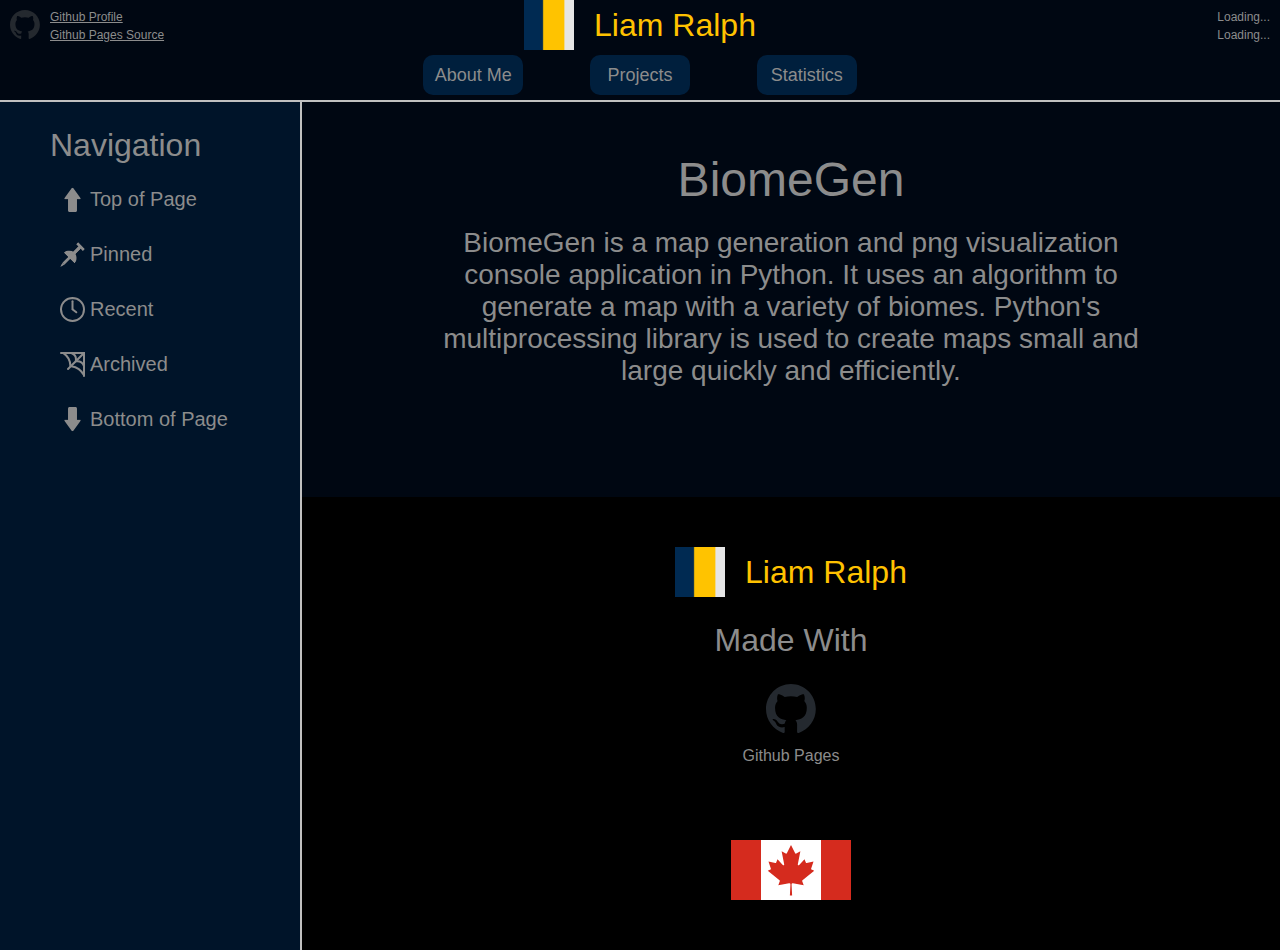
<file: projects/biomegen/index.html>
<!DOCTYPE html>

<html lang="en">

    <head>

        <!--CSS Style Sheets-->
        <link rel="stylesheet" href="/styles.css">
        <link rel="stylesheet" href="/projects/styles.css">

        <!--JavaScript Scripts-->
        <script src="/js/element-loader.js"></script>

        <!--Tab Title-->
        <title>Liam Ralph - Projects</title>
        <link rel="icon" type="image/png" href="/images/logo.png">

        <!--Metadata-->
        <meta charset="uft-8">
        <meta property="og:type" content="website">
        <meta property="og:title" content="Liam Ralph - Projects">
        <meta property="og:description" content="The projects page of Liam Ralph's website.">
        <meta property="og:url" content="https://liam-ralph.github.io/projects">
        <meta property="og:image" content="https://liam-ralph.github.io/images/logo.png">

    </head>

    <body>

        <!--First Header-->
        <div id="first-header-loader"></div>

        <!--Second Header-->
        <div id="second-header-loader"></div>

        <!--Sidebar-->
        <div id="sidebar">

            <!--Sidebar Title-->
            <p id="sidebar-title">Navigation</p>

            <!--Page Navigation Links-->

            <a class="page-nav-link" href="#first-header">
                <div class="page-nav-box">
                    <img class="page-nav-icon" src="/images/icons/icon-top-of-page.svg" alt="Up Arrow Icon">
                    <p class="page-nav-text">Top of Page</p>
                </div>
            </a>

            <a class="page-nav-link" href="#title-pinned">
                <div class="page-nav-box">
                    <img class="page-nav-icon" src="/images/icons/icon-pinned.svg" alt="Pinned Icon">
                    <p class="page-nav-text">Pinned</p>
                </div>
            </a>

            <a class="page-nav-link" href="#title-recent">
                <div class="page-nav-box">
                    <img class="page-nav-icon" src="/images/icons/icon-recent.svg" alt="Recent Icon">
                    <p class="page-nav-text">Recent</p>
                </div>
            </a>

            <a class="page-nav-link" href="#title-archived">
                <div class="page-nav-box">
                    <img class="page-nav-icon" src="/images/icons/icon-archived.svg" alt="Archived Icon">
                    <p class="page-nav-text">Archived</p>
                </div>
            </a>
            
            <a class="page-nav-link" href="#footer">
                <div class="page-nav-box">
                    <img class="page-nav-icon" src="/images/icons/icon-bottom-of-page.svg" alt="Down Arrow Icon">
                    <p class="page-nav-text">Bottom of Page</p>
                </div>
            </a>

        </div>

        <!--Content Body-->
        <div id="content-body">

            <!--Page Title-->
            <p id="page-title">BiomeGen</p>

            <!--Page Description-->
            <p id="page-description">
                BiomeGen is a map generation and png visualization console application in Python.
                It uses an algorithm to generate a map with a variety of biomes. Python's
                multiprocessing library is used to create maps small and large quickly
                and efficiently.
            </p>

            <!--Footer-->
            <div id="footer-loader"></div>
            
        </div>

    </body>

</html>
</file>
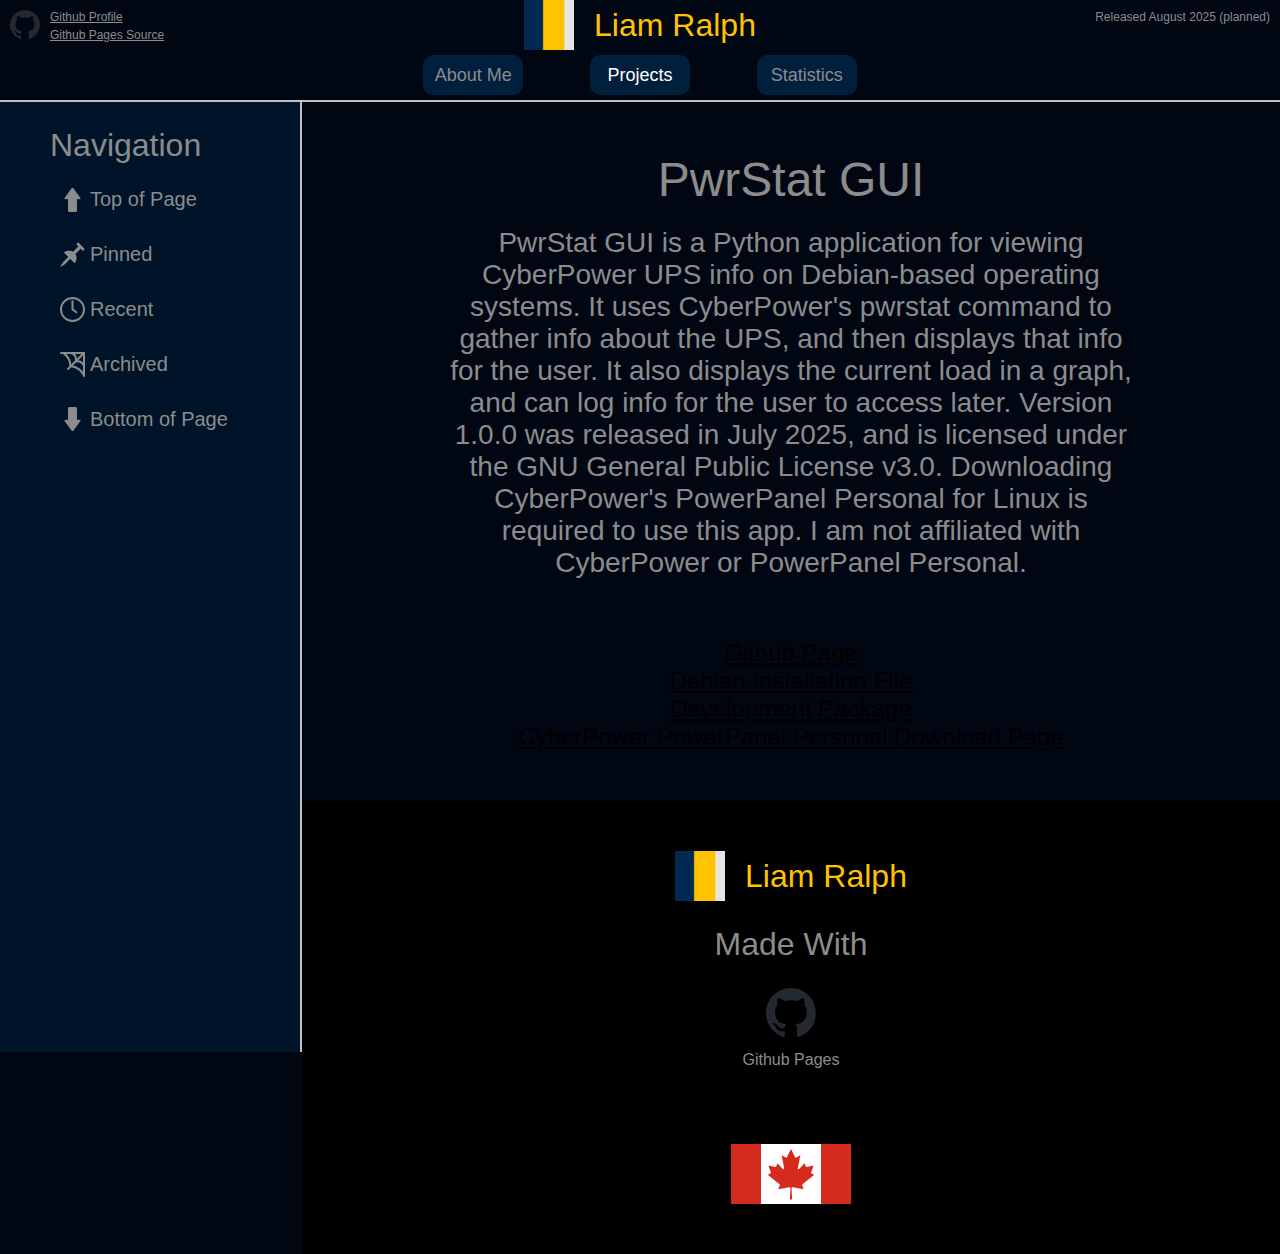
<file: projects/pwrstat-gui/index.html>
<!DOCTYPE html>

<html lang="en">

    <head>

        <!--CSS Style Sheets-->
        <link rel="stylesheet" href="/styles.css">
        <link rel="stylesheet" href="/projects/pwrstat-gui/styles.css">

        <!--Tab Title-->
        <title>Liam Ralph - Projects</title>
        <link rel="icon" type="image/png" href="/images/logo.png">

        <!--Metadata-->
        <meta charset="uft-8">
		<meta property="og:type" content="website">
		<meta property="og:title" content="Liam Ralph - Projects">
		<meta property="og:description" content="The projects page of Liam Ralph's website.">
		<meta property="og:url" content="https://liam-ralph.github.io/projects">
        <meta property="og:image" content="https://liam-ralph.github.io/images/logo.png">

    </head>

    <body>

        <!--First Header-->
        <div id="first-header">

            <!--Logo-->
            <img class="logo-medium" src="/images/logo.png" alt="Site Logo">

            <!--Site Title-->
            <p class="name-title">Liam Ralph</p>

            <!--Website Version-->
            <p class="first-header-side-text" id="first-header-released">Released August 2025 (planned)</p>

            <!--Website Version-->
            <p class="first-header-side-text" id="first-header-version"></p>

            <!--Github Logo-->
            <img id="first-header-github-logo" src="/images/github-mark.svg" alt="Github Logo">
    
            <!--Github Profile-->
            <a class="first-header-side-text" id="first-header-profile" href="https://github.com/Liam-Ralph" target="blank">Github Profile</a>

            <!--Github Pages Source-->
            <a class="first-header-side-text" id="first-header-source" href="https://github.com/Liam-Ralph/liam-ralph.github.io" target="blank">Github Pages Source</a>

        </div>

        <!--Second Header-->
        <div id="second-header">

            <!--Site Navigation Buttons-->

            <div class="site-nav-button-box">
                <button class="site-nav-button" onclick="window.open('/about-me', '_self');">
                    <p class="site-nav-button-text">About Me</p>
                </button>
            </div>

            <div class="site-nav-button-box">
                <button class="site-nav-button" onclick="window.open('/projects', '_self');">
                    <p class="site-nav-button-text" id="page-button">Projects</p>
                </button>
            </div>

            <div class="site-nav-button-box">
                <button class="site-nav-button" onclick="window.open('/statistics', '_self');">
                    <p class="site-nav-button-text">Statistics</p>
                </button>
            </div>

        </div>

        <!--Sidebar-->
        <div id="sidebar">

            <!--Sidebar Title-->
            <p id="sidebar-title">Navigation</p>

            <!--Page Navigation Links-->

            <a class="page-nav-link" href="#first-header">
                <div class="page-nav-box">
                    <img class="page-nav-icon" src="/images/icons/icon-top-of-page.svg" alt="Up Arrow Icon">
                    <p class="page-nav-text">Top of Page</p>
                </div>
            </a>

            <a class="page-nav-link" href="#title-pinned">
                <div class="page-nav-box">
                    <img class="page-nav-icon" src="/images/icons/icon-pinned.svg" alt="Pinned Icon">
                    <p class="page-nav-text">Pinned</p>
                </div>
            </a>

            <a class="page-nav-link" href="#title-recent">
                <div class="page-nav-box">
                    <img class="page-nav-icon" src="/images/icons/icon-recent.svg" alt="Recent Icon">
                    <p class="page-nav-text">Recent</p>
                </div>
            </a>

            <a class="page-nav-link" href="#title-archived">
                <div class="page-nav-box">
                    <img class="page-nav-icon" src="/images/icons/icon-archived.svg" alt="Archived Icon">
                    <p class="page-nav-text">Archived</p>
                </div>
            </a>
            
            <a class="page-nav-link" href="#footer">
                <div class="page-nav-box">
                    <img class="page-nav-icon" src="/images/icons/icon-bottom-of-page.svg" alt="Down Arrow Icon">
                    <p class="page-nav-text">Bottom of Page</p>
                </div>
            </a>

        </div>

        <!--Content Body-->
        <div id="content-body">

            <!--Page Title-->
            <p id="page-title">PwrStat GUI</p>

            <!--Page Description-->
            <p id="page-description">
                PwrStat GUI is a Python application for viewing CyberPower UPS
                info on Debian-based operating systems. It uses CyberPower's pwrstat
                command to gather info about the UPS, and then displays that info
                for the user. It also displays the current load in a graph, and can
                log info for the user to access later. Version 1.0.0 was released
                in July 2025, and is licensed under the GNU General Public License v3.0.
                Downloading CyberPower's PowerPanel Personal for Linux is required
                to use this app. I am not affiliated with CyberPower or PowerPanel Personal.
            </p>
            </br>
            
            <a class="page-link" href="https://github.com/liam-ralph/pwrstat-gui">
                Github Page
            </a>
            </br>
            <a class="page-link" href="/downloads/pwrstat-gui_1.0.1.deb" download="pwrstat-gui_1.0.1.deb">
                Debian Installation File
            </a>
            </br>
            <a class="page-link" href="/downloads/gzip-files/dev-package.tar.gz" download="dev-package.tar.gzip">
                Development Package
            </a>
            </br>
            <a class="page-link" href="https://www.cyberpowersystems.com/product/software/power-panel-personal/powerpanel-for-linux/">
                CyberPower PowerPanel Personal Download Page
            </a>

            <!--Footer-->
            <div id="footer">

                <!--First Line-->
                <div class="footer-line" id="first-footer-line">

                    <!--Logo-->
                    <img class="logo-medium" id="footer-logo" src="/images/logo.png" alt="Site Logo">
        
                    <!--Site Title-->
                    <p class="name-title" id="footer-title">Liam Ralph</p>
    
                </div>

                <!--Second Line-->
                <div class="footer-line" id="second-footer-line">

                    <!--Made With Title-->
                    <p id="credit-title">Made With</p>
    
                </div>

                <!--Third Line-->
                <div class="footer-line" id="third-footer-line">

                    <!--Github Pages-->
                    <div class="footer-credit-box">
                        <img class="footer-credit-logo" src="/images/github-mark.svg" alt="Github Logo">
                        <p class="footer-credit-logo-text">Github Pages</p>
                    </div>
    
                </div>

                <!--Fourth Line-->
                <div class="footer-line" id="fourth-footer-line">

                    <img class="footer-image" src="/images/canada-flag.svg" alt="Canadian Flag">
    
                </div>

            </div>
            
        </div>

    </body>

</html>
</file>
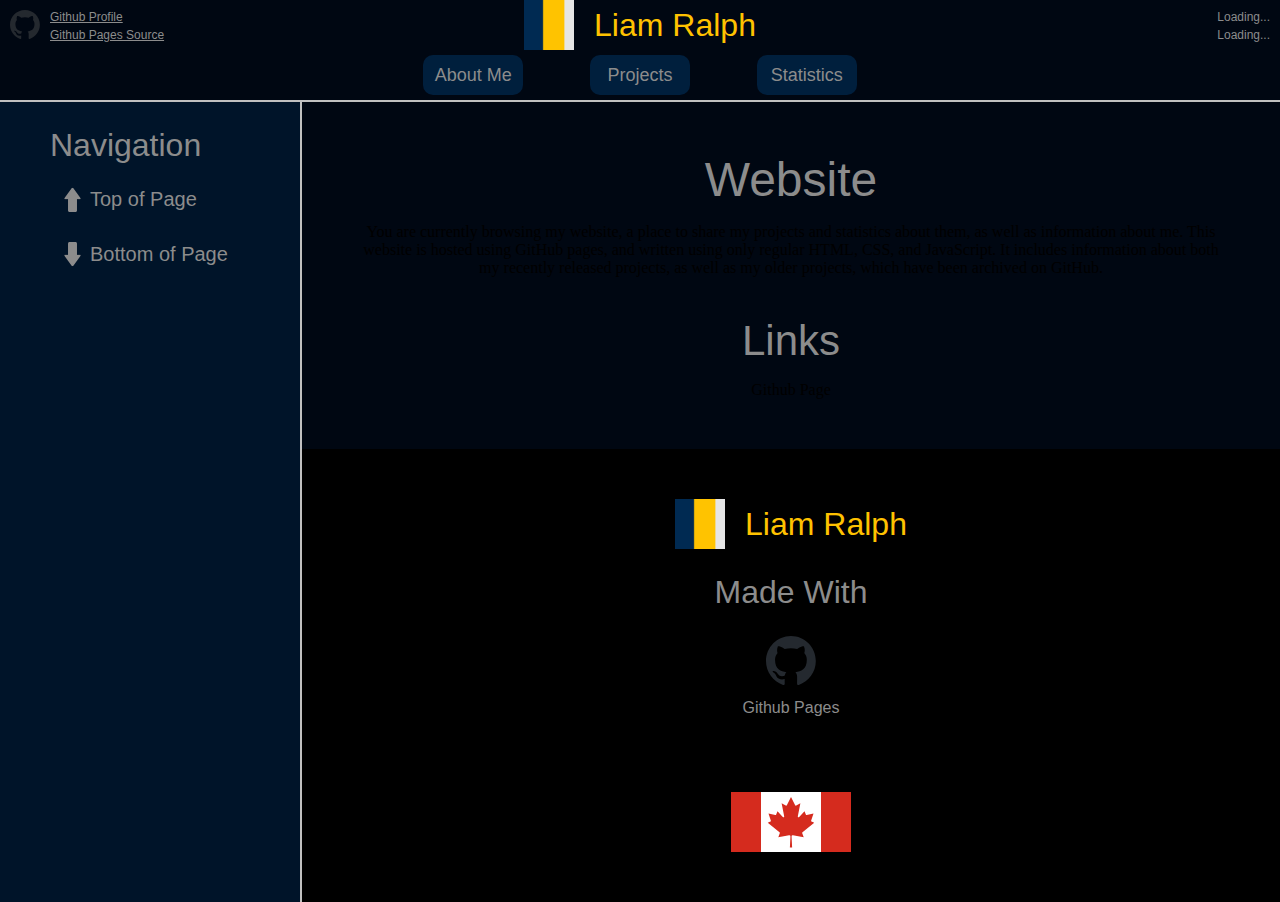
<file: projects/website/index.html>
<!DOCTYPE html>

<html lang="en">

    <head>

        <!--CSS Style Sheets-->
        <link rel="stylesheet" href="/styles.css">
        <link rel="stylesheet" href="/projects/styles.css">

        <!--JavaScript Scripts-->
        <script type="module" src="/js/element-loader.js"></script>

        <!--Tab Title-->
        <title>Liam Ralph - Website</title>
        <link rel="icon" type="image/png" href="/images/logo.png">

        <!--Metadata-->
        <meta charset="uft-8">
        <meta property="og:type" content="website">
        <meta property="og:title" content="Liam Ralph - Website">
        <meta property="og:description" content="An information page for Liam Ralph's website.">
        <meta property="og:url" content="https://liam-ralph.github.io/projects/website">
        <meta property="og:image"
            content="https://liam-ralph.github.io/images/project-logos/website.png">

    </head>

    <body>

        <!--First Header-->
        <div id="first-header-loader"></div>

        <!--Second Header-->
        <div id="second-header-loader"></div>

        <!--Sidebar-->
        <div id="sidebar">

            <!--Sidebar Title-->
            <p id="sidebar-title">Navigation</p>

            <!--Page Navigation Links-->

            <a class="page-nav-link" href="#first-header">
                <div class="page-nav-box">
                    <img class="page-nav-icon" src="/images/icons/icon-top-of-page.svg"
                        alt="Up Arrow Icon">
                    <p class="page-nav-text">Top of Page</p>
                </div>
            </a>

            <a class="page-nav-link" href="#footer">
                <div class="page-nav-box">
                    <img class="page-nav-icon" src="/images/icons/icon-bottom-of-page.svg"
                        alt="Down Arrow Icon">
                    <p class="page-nav-text">Bottom of Page</p>
                </div>
            </a>

        </div>

        <!--Content Body-->
        <div id="content-body">

            <!--Page Title-->
            <p id="page-title">Website</p>

            <!--Page Description-->
            <p class="paragraph-text">
                You are currently browsing my website, a place to share my
                projects and statistics about them, as well as information about
                me. This website is hosted using GitHub pages, and written using
                only regular HTML, CSS, and JavaScript. It includes information
                about both my recently released projects, as well as my older
                projects, which have been archived on GitHub.
            </p>

            <!--Links-->

            <p class="section-title">Links</p>

            <a href="https://github.com/liam-ralph/liam-ralph.github.io" target="blank">
                <p class="project-page-link offwhite-hover">Github Page</p>
            </a>

            <!--Footer-->
            <div id="footer-loader"></div>

        </div>

    </body>

</html>
</file>
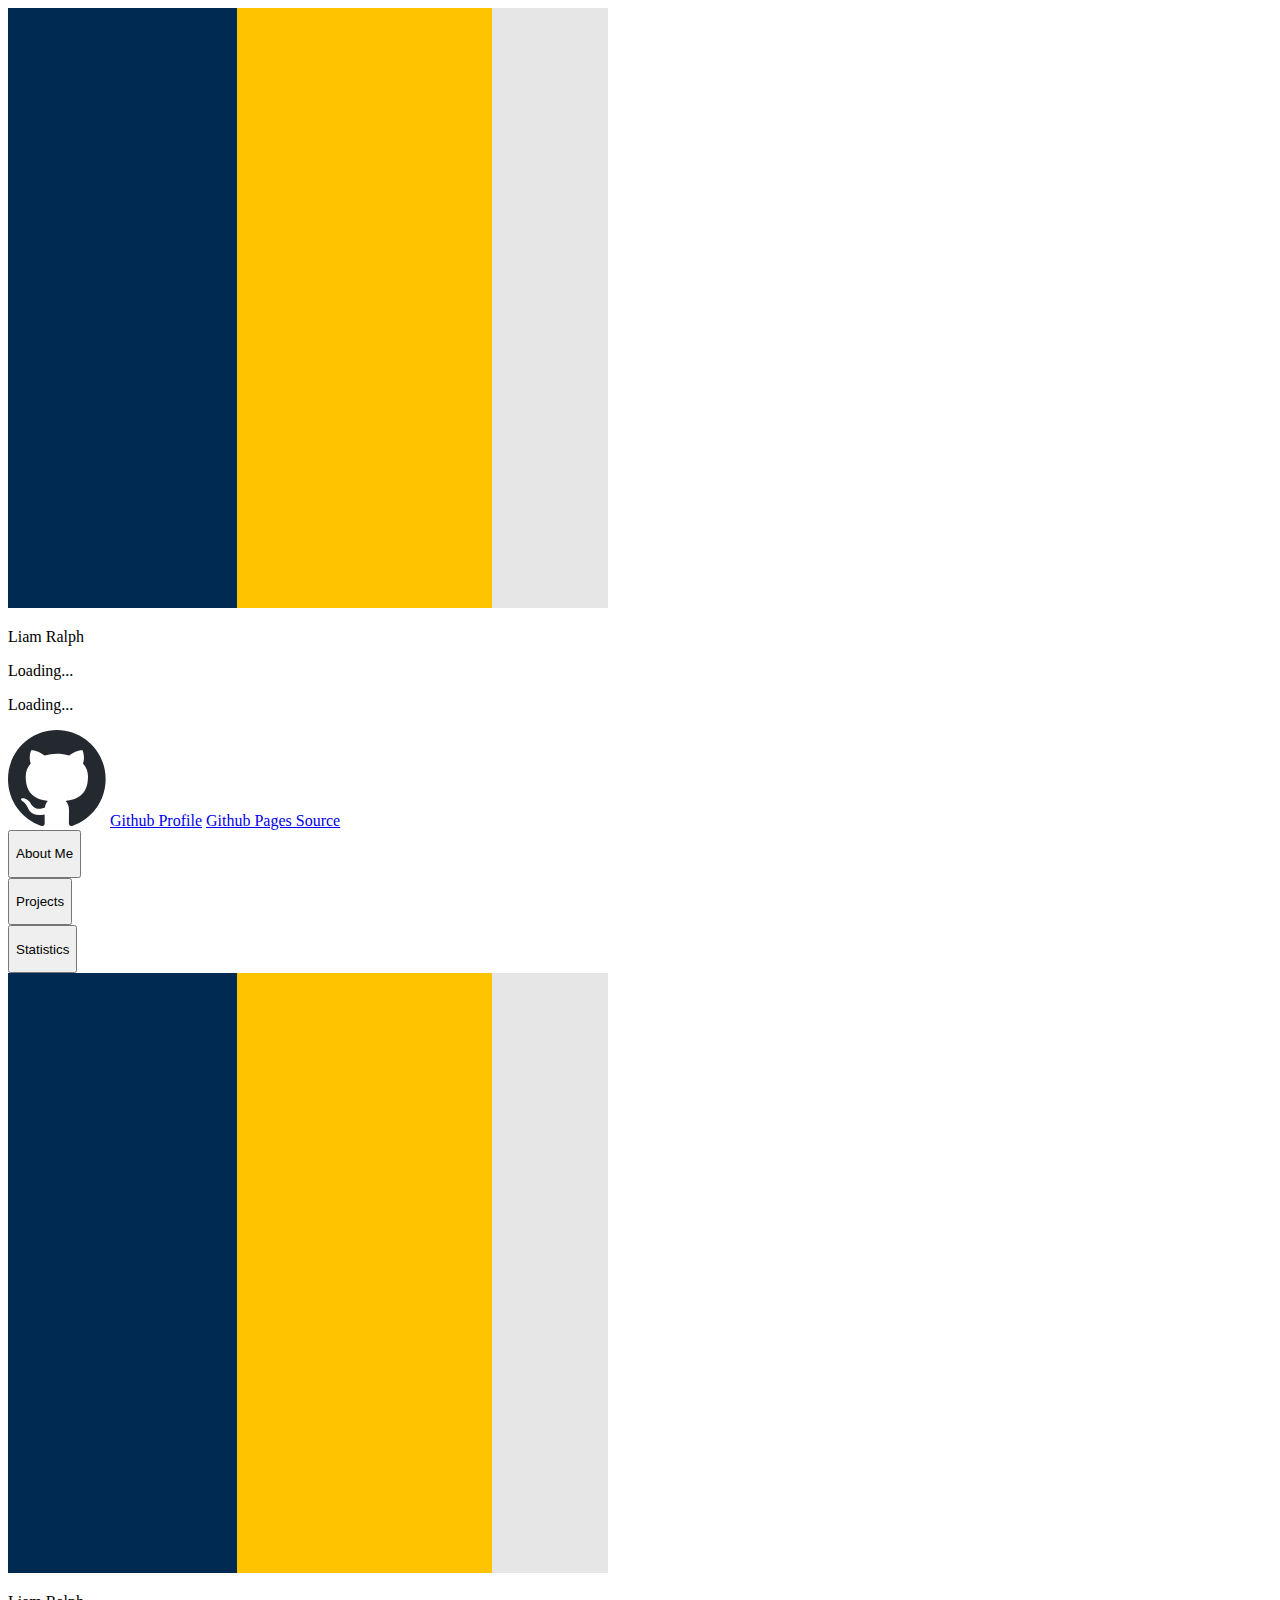
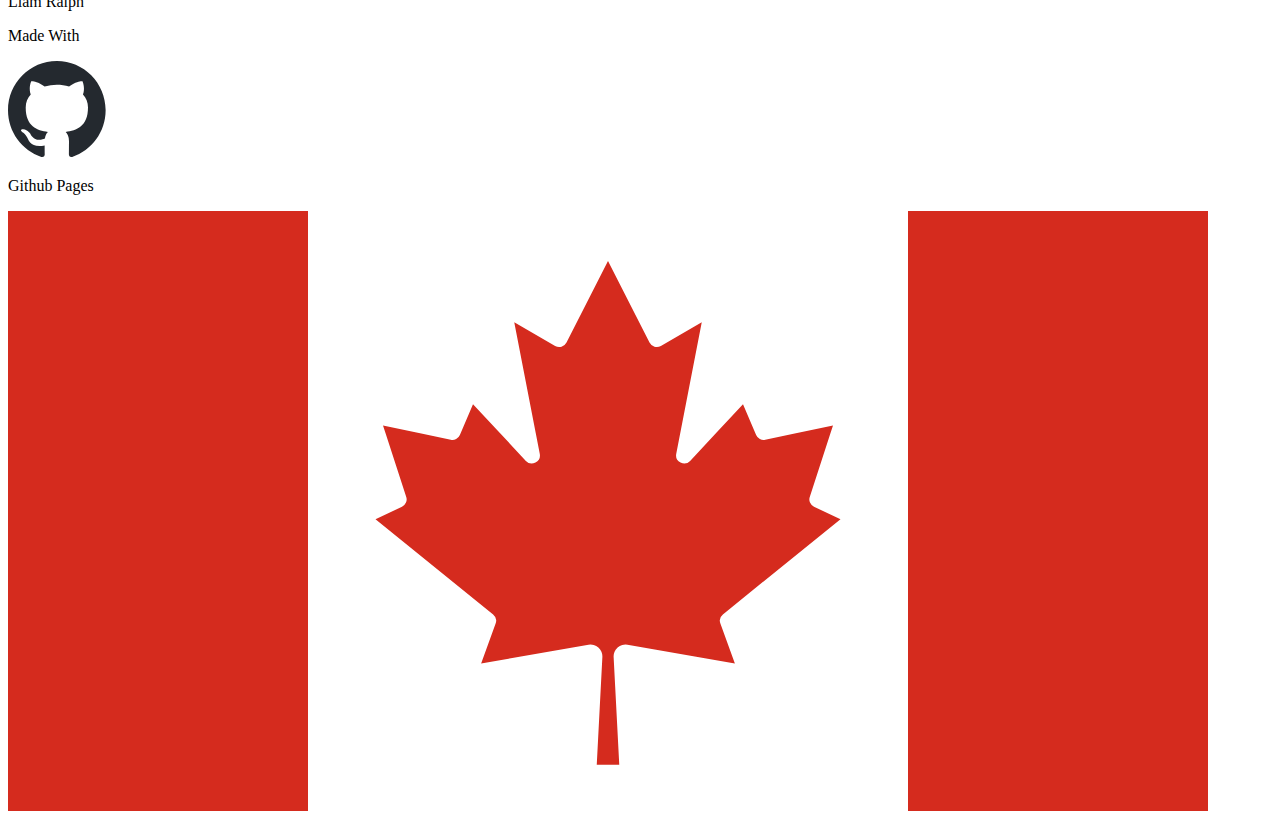
<file: elements.html>
<!DOCTYPE html>

<html lang="en">

    <!--First Header-->
    <div id="first-header">

        <!--Logo-->
        <img class="logo-medium" src="/images/logo.png" alt="Site Logo">

        <!--Site Title-->
        <p class="name-title">Liam Ralph</p>

        <!--Website Version-->
        <p class="first-header-side-text" id="first-header-released">Loading...</p>

        <!--Website Version-->
        <p class="first-header-side-text" id="first-header-version">Loading...</p>

        <!--Github Logo-->
        <img id="first-header-github-logo" src="/images/github-mark.svg" alt="Github Logo">

        <!--Github Profile-->
        <a class="first-header-side-text offwhite-hover"
            id="first-header-profile" href="https://github.com/Liam-Ralph" target="blank">Github Profile</a>

        <!--Github Pages Source-->
        <a class="first-header-side-text offwhite-hover" id="first-header-source"
            href="https://github.com/Liam-Ralph/liam-ralph.github.io" target="blank">
            Github Pages Source
        </a>

    </div>

    <!--Second Header-->
    <div id="second-header">

        <!--Site Navigation Buttons-->

        <div class="site-nav-button-box">
            <button class="site-nav-button" onclick="window.open('/about-me', '_self');">
                <p class="site-nav-button-text" id="about-me-page-button">About Me</p>
            </button>
        </div>

        <div class="site-nav-button-box">
            <button class="site-nav-button" onclick="window.open('/projects', '_self');">
                <p class="site-nav-button-text" id="projects-page-button">Projects</p>
            </button>
        </div>

        <div class="site-nav-button-box">
            <button class="site-nav-button" onclick="window.open('/statistics', '_self');">
                <p class="site-nav-button-text" id="statistics-page-button">Statistics</p>
            </button>
        </div>

    </div>

    <!--Footer-->
    <div id="footer">

        <!--First Line-->
        <div class="footer-line" id="first-footer-line">

            <!--Logo-->
            <img class="logo-medium" id="footer-logo" src="/images/logo.png" alt="Site Logo">

            <!--Site Title-->
            <p class="name-title" id="footer-title">Liam Ralph</p>

        </div>

        <!--Second Line-->
        <div class="footer-line" id="second-footer-line">

            <!--Made With Title-->
            <p id="credit-title">Made With</p>

        </div>

        <!--Third Line-->
        <div class="footer-line" id="third-footer-line">

            <!--Github Pages-->
            <div class="footer-credit-box">
                <img class="footer-credit-logo" src="/images/github-mark.svg" alt="Github Logo">
                <p class="footer-credit-logo-text">Github Pages</p>
            </div>

        </div>

        <!--Fourth Line-->
        <div class="footer-line" id="fourth-footer-line">

            <img class="footer-image" src="/images/canada-flag.svg" alt="Canadian Flag">

        </div>

    </div>

</html>
</file>
<file: styles.css>
/* ==========================================================================
   Variables
   ========================================================================== */

   :root {

    /* Colors */

    --darkest-blue: #000712;
    --dark-blue: #001429;
    --medium-blue: #001F3D;
    --light-blue: #2C4F70;

    --yellow: #FFC200;
    --black: #000000;
    --off-white: #C0C0C0;
    --medium-grey: #8C8C8C;

    /* Fonts */

    --serif: "Garamond", "Times New Roman", "serif";
    --sans-serif: "Arial", "sans-serif";

}


/* ==========================================================================
   Global Elements
   ========================================================================== */

body {
    /* Position */
    margin: 0;
    /* Display */
    background-color: var(--darkest-blue);
}

a {
    /* Text */
    text-decoration: none;
    color: inherit;
}


/* ==========================================================================
   IDs
   ========================================================================== */

/* First Header */
#first-header {
    /* Position */
    z-index: 2;
    /* Display */
    display: flex;
    justify-content: center;
    align-items: center;
    width: 100vw;
    height: 50px;
    /* Text */
    text-align: center;
}
#first-header-released {
    /* Position */
    top: 10px;
    right: 10px;
}
#first-header-version {
    /* Position */
    top: 28px;
    right: 10px;
}
#first-header-github-logo {
    /* Position */
    position: absolute;
    top: 10px;
    left: 10px;
    /* Display */
    width: 30px;
}
#first-header-profile {
    /* Position */
    top: 10px;
    left: 50px;
    /* Text */
    text-decoration: underline;
}
#first-header-source {
    /* Position */
    top: 28px;
    left: 50px;
    /* Text */
    text-decoration: underline;
}

/* Second Header */
#second-header {
    /* Position */
    position: sticky;
    top: 0;
    z-index: 2;
    /* Display */
    display: table;
    width: 500px;
    height: 50px;
    padding-left: calc(50% - 250px);
    padding-right: calc(50% - 250px);
    border: solid;
    border-width: 0 0 2px 0;
    border-color: var(--off-white);
    background-color: var(--darkest-blue);
}
#page-button {
    /* Text */
    color: #FFFFFF;
}

/* Sidebar */
#sidebar {
    /* Position */
    position: fixed;
    top: 52px;
    z-index: 1;
    /* Display */
    overflow: auto;
    width: calc(200px);
    height: 100vh;
    padding: 50px;
    border: solid;
    border-width: 0 2px 0 0;
    border-color: var(--off-white);
    background-color: var(--dark-blue);
}
#sidebar-title {
    /* Display */
    margin: 25px 0 15px 0;
    /* Text */
    font-family: var(--sans-serif);
    font-size: 32px;
    color: var(--medium-grey);
}

/* Content */
#content-body {
    /* Display */
    width: calc(100vw - 402px);
    padding: 50px 50px 0 50px;
    margin-left: 302px;
    /* Text */
    text-align: center;
}
#page-title{
    /* Display */
    margin: 0;
    /* Text */
    font-family: var(--sans-serif);
    font-size: 48px;
    color: var(--medium-grey);
}
#page-description{
    /* Display */
    display: inline-block;
    width: 80%;
    margin: 20px 20px 60px 20px;
    /* Text */
    font-family: var(--sans-serif);
    font-size: 28px;
    color: var(--medium-grey);
}

/* Footer */
#footer {
    /* Display */
    width: calc(100% + 100px);
    margin: 50px 0 0 -50px;
    background-color: var(--black);
}
#credit-title {
    /* Display */
    margin: 0;
    /* Text */
    font-family: var(--sans-serif);
    font-size: 32px;
    color: var(--medium-grey);
}
#first-footer-line {
    padding: 50px 25px 0 25px;
}
#second-footer-line {
    padding: 25px 25px 0 25px;
}
#third-footer-line {
    padding: 25px 25px 50px 25px;
}
#fourth-footer-line {
    padding: 25px 25px 50px 25px;
}


/* ==========================================================================
   Classes
   ========================================================================== */

/* General */
.logo-medium {
    /* Display */
    width: 50px;
    height: 50px;
}
.name-title {
    /* Display */
    margin: 0 0 0 20px;
    /* Font */
    font-family: var(--sans-serif);
    font-size: 32px;
    color: var(--yellow);
}

/* First Header */
.first-header-side-text {
    /* Position */
    position: absolute;
    /* Display */
    margin: 0;
    /* Text */
    font-family: var(--sans-serif);
    font-size: 12px;
    color: var(--medium-grey);
}

/* Second Header */
.site-nav-button-box {
    /* Display */
    display: table-cell;
}
.site-nav-button {
    /* Display */
    width: 100px;
    height: 40px;
    padding: 0;
    border: none;
    border-radius: 10px;
    margin: 5px calc(50% - 50px) 5px calc(50% - 50px);
    background-color: var(--medium-blue);
}
.site-nav-button:hover {
    /* Display */
    background-color: var(--light-blue);
}
.site-nav-button-text {
    /* Display */
    padding: 0;
    margin: 0;
    /* Text */
    font-family: var(--sans-serif);
    font-size: 18px;
    color: var(--medium-grey);
}

/* Sidebar */
.page-nav-box {
    /* Display */
    display: flex;
    align-items: center;
    width: 200px;
    height: 30px;
    padding: 5px;
    border-radius: 10px;
    margin-bottom: 15px;
}
.page-nav-box:hover {
    /* Display */
    background-color: var(--medium-blue);
}
.page-nav-text {
    /* Text */
    font-family: var(--sans-serif);
    font-size: 20px;
    color: var(--medium-grey);
}
.page-nav-icon {
    /* Display */
    height: 25px;
    margin: 5px;
}

/* Content */
.section-title{
    /* Display */
    margin: 40px 0 0 0;
    /* Text */
    font-family: var(--sans-serif);
    font-size: 42px;
    color: var(--medium-grey);
}

/* Footer */
.footer-line {
    /* Display */
    display: flex;
    justify-content: center;
    align-items: center;
    width: calc(100% - 50px);
}
.footer-credit-box {
    /* Display */
    margin: 0 10px 0 10px;
}
.footer-credit-logo {
    /* Display */
    width: 50px;
}
.footer-credit-logo-text {
    /* Display */
    margin: 10px 0 0 0;
    /* Text */
    font-family: var(--sans-serif);
    font-size: 16px;
    color: var(--medium-grey);
}
.footer-image {
    /* Display */
    width: 120px;
}
</file>
<file: projects/styles.css>
/* ==========================================================================
   Variables
   ========================================================================== */
@import "./styles.css";


/* ==========================================================================
   IDs
   ========================================================================== */

#title-archived {
   /* Text */
   text-decoration: underline;
}

/* ==========================================================================
   Classes
   ========================================================================== */
</file>
<file: projects/archived/styles.css>
/* ==========================================================================
   Variables
   ========================================================================== */
@import "./styles.css";


/* ==========================================================================
   IDs
   ========================================================================== */

/* Project */
#all-projects-box {
    /* Display */
    height: 250px;
    width: 80%;
    margin-top: 0;
}


/* ==========================================================================
   Classes
   ========================================================================== */

/* Project */
.project-box {
    /* Display */
    display: inline-block;
    vertical-align: top;
    width: 500px;
    height: 500px;
    margin: 60px 10px 0 10px;
    background-color: var(--dark-blue);
}
.project-title {
    /* Display */
    margin: 10px;
    /* Text */
    font-family: var(--sans-serif);
    font-size: 36px;
    color: var(--yellow);
}
.project-date {
    /* Display */
    margin: 10px;
    /* Text */
    font-family: var(--sans-serif);
    font-size: 24px;
    color: var(--light-blue);
}
.project-description {
    /* Display */
    margin: 10px;
    /* Text */
    font-family: var(--sans-serif);
    font-size: 22px;
    color: var(--medium-grey);
}
.project-link {
    /* Display */
    width: 100%;
    /* Text */
    font-family: var(--sans-serif);
    font-size: 24px;
    text-decoration: underline;
    color: var(--medium-grey);
}
.project-link:hover {
    color: var(--off-white);
}
</file>
<file: projects/pwrstat-gui/styles.css>
/* ==========================================================================
   Variables
   ========================================================================== */
@import "./styles.css";


/* ==========================================================================
   IDs
   ========================================================================== */


/* ==========================================================================
   Classes
   ========================================================================== */

/* Link */
.page-link {
   /* Display */
   width: 100%;
   /* Text */
   font-family: var(--sans-serif);
   font-size: 24px;
   text-decoration: underline;
   color: var(--medium);
}
.page-link:hover {
   color: var(--off-white);
}
</file>
